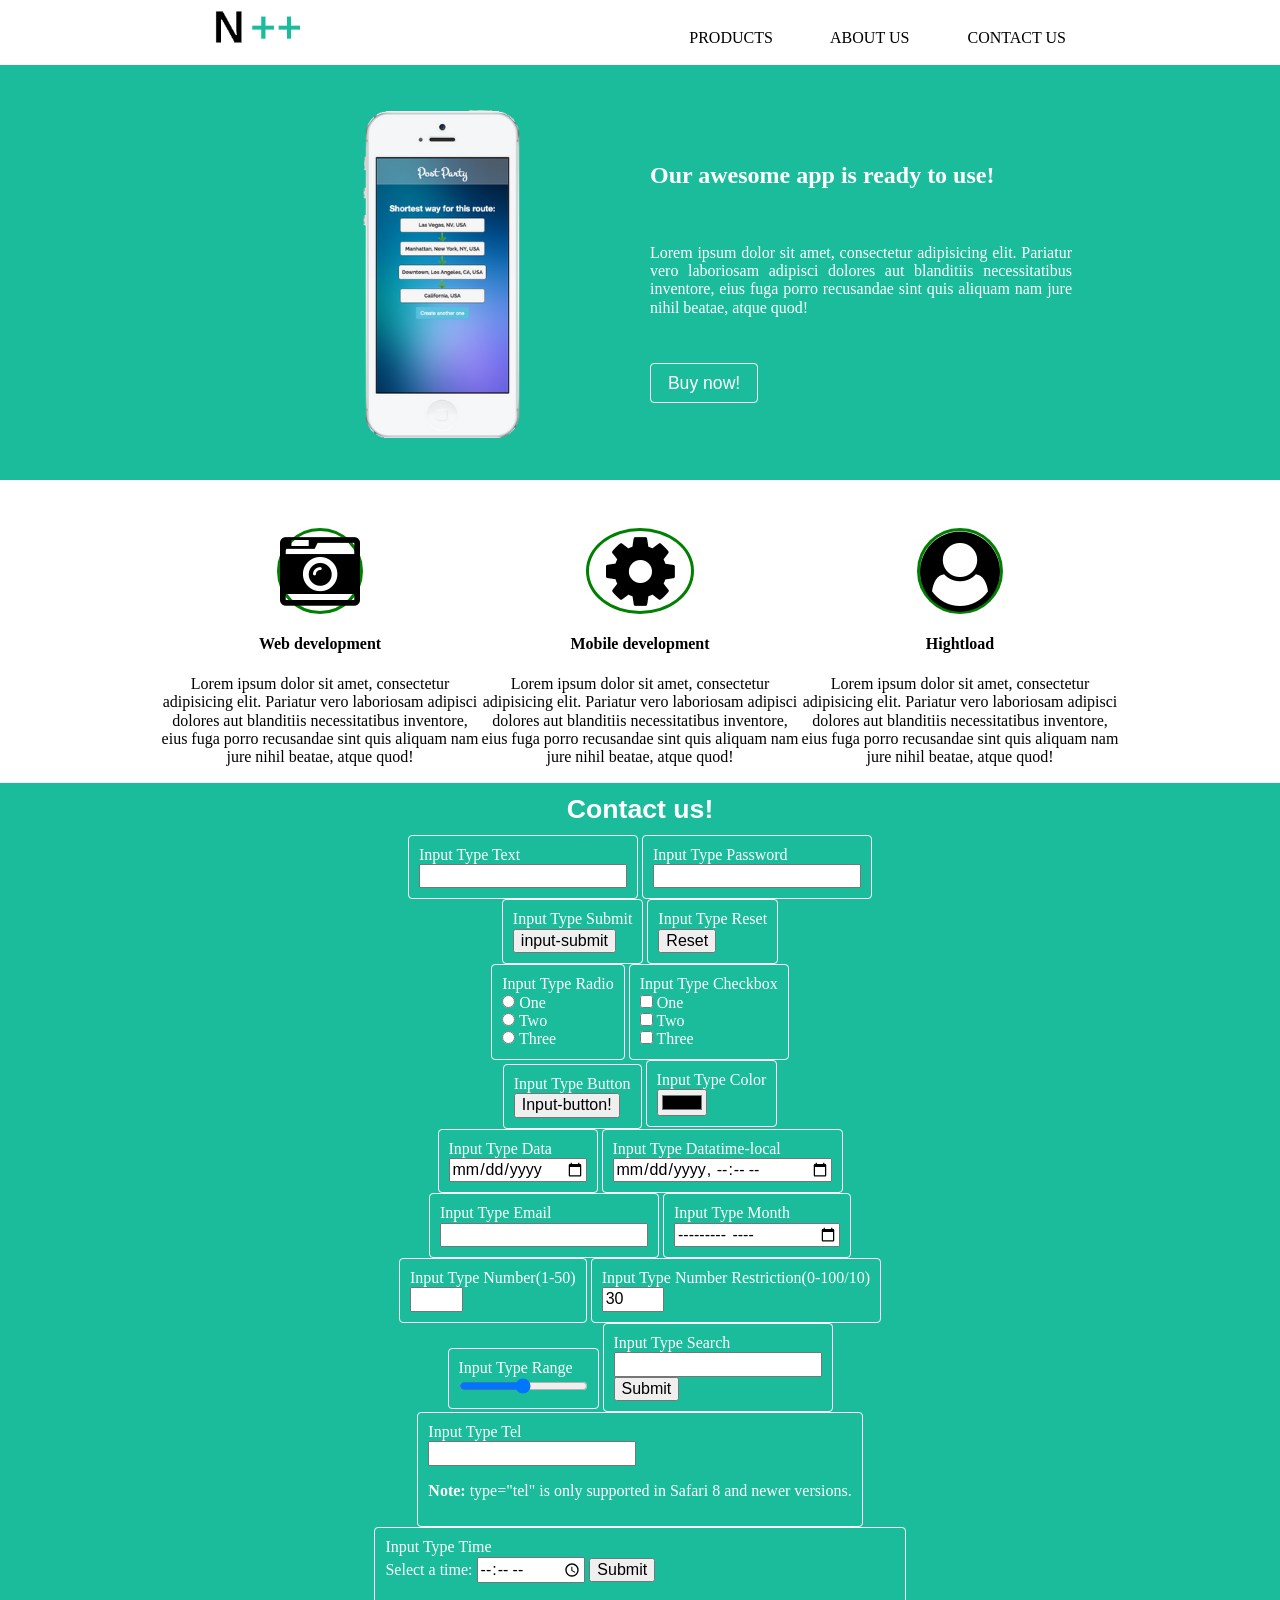
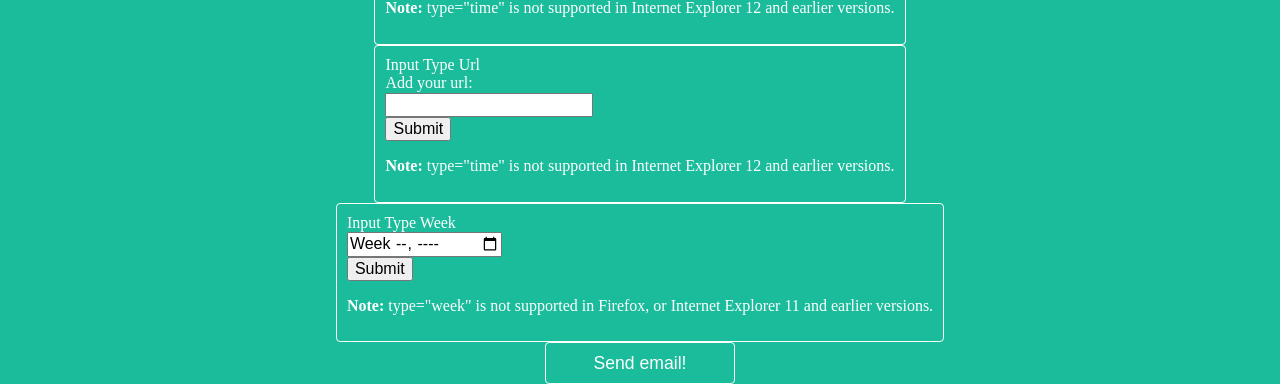
<file: Task_02/index.html>
<!DOCTYPE html>
<html>
<head>
    <link rel="stylesheet" type="text/css" href="css/normalize.css">
    <link rel="stylesheet" type="text/css" href="css/index.css">
    <link rel="stylesheet" href="font-awesome/css/font-awesome.min.css">
  </head>
<body>
    <div class="flex-container">

          <header class="header">
              <div class="container">
                  <div id="logo">
                      <img src="img/logo.png" alt="logo">
                  </div>
                  <div class="navigation-menu">
                      <a href="index.html" class="menu-caption">PRODUCTS</a>
                      <a href="index.html" class="menu-caption">ABOUT US</a>
                      <a href="index.html" class="menu-caption">CONTACT US</a>
                  </div>
              </div>
          </header>

          <div class="content">
              <div class="container">
                  <nav class="nav">
                      <img src="img/phone.png"  alt="phone" id="phone">
                  </nav>
                  <section class="section">
                      <h2>Our awesome app is ready to use!</h2>
                      <br>
                      <p class="text-justify">Lorem ipsum dolor sit amet, consectetur adipisicing elit. Pariatur
                      vero laboriosam adipisci dolores aut blanditiis necessitatibus
                      inventore, eius fuga porro recusandae sint quis aliquam nam
                      jure nihil beatae, atque quod!</p>
                      <form>
                          <button class="frame-button buy-button"> Buy now! </button>
                      </form>
                  </section>
              </div>
          </div>

          <div class="aside">
              <div class="container-3-column">
                    <div>
                        <i class="fa fa-camera-retro fa-5x icons-img"></i>
                        <p class="text-center text-font">
                            <h4>Web development</h4>
                            Lorem ipsum dolor sit amet, consectetur adipisicing elit. Pariatur
                            vero laboriosam adipisci dolores aut blanditiis necessitatibus
                            inventore, eius fuga porro recusandae sint quis aliquam nam
                            jure nihil beatae, atque quod!
                        </p>
                    </div>
                    <div>
                        <i class="fa fa-cog fa-spin fa-5x fa-fw icons-img"></i>
                        <span class="sr-only">Загрузка...</span>
                        <br>
                        <p class="text-center text-font" >
                            <h4>Mobile development</h4>
                            Lorem ipsum dolor sit amet, consectetur adipisicing elit. Pariatur
                            vero laboriosam adipisci dolores aut blanditiis necessitatibus
                            inventore, eius fuga porro recusandae sint quis aliquam nam
                            jure nihil beatae, atque quod!
                        </p>
                    </div>
                    <div>
                        <i class="fa fa-user-circle fa-5x icons-img" aria-hidden="true"></i>
                        <p class="text-center ">
                            <h4>Hightload</h4>
                            Lorem ipsum dolor sit amet, consectetur adipisicing elit. Pariatur
                            vero laboriosam adipisci dolores aut blanditiis necessitatibus
                            inventore, eius fuga porro recusandae sint quis aliquam nam
                            jure nihil beatae, atque quod!
                        </p>
                    </div>
              </div>
          </div>

          <div class="inputs">
              <div class="container-column">
                  <div class="text-font">
                      <h1>Contact us!</h1>
                  </div>
                  <form>
                      <div class="frame">
                          Input Type Text<br>
                          <input type="text" name="input-text"><br>
                      </div>
                      <div class="frame">
                          Input Type Password<br>
                          <input type="password" name="input-password"><br>
                      </div>
                      <br>
                      <div class="frame">
                          Input Type Submit<br>
                          <input type="submit" value="input-submit"><br>
                      </div>
                      <div class="frame">
                          Input Type Reset<br>
                          <input type="reset"><br>
                      </div>
                      <br>
                      <div class="frame">
                          Input Type Radio<br>
                          <input type="radio" name="input-radio" value="One"> One<br>
                          <input type="radio" name="input-radio" value="Two"> Two<br>
                          <input type="radio" name="input-radio" value="Three"> Three<br>
                      </div>
                      <div class="frame">
                          Input Type Checkbox<br>
                          <input type="checkbox" name="input-checkbox" value="One"> One<br>
                          <input type="checkbox" name="input-checkbox" value="Two"> Two<br>
                          <input type="checkbox" name="input-checkbox" value="Three"> Three<br>
                      </div>
                      <br>
                      <div class="frame">
                          Input Type Button<br>
                          <input type="button" onclick="alert('Input-button!')" value="Input-button!"><br>
                      </div>
                      <div class="frame">
                          Input Type Color<br>
                          <input type="color" name="favcolor"><br>
                      </div>
                      <br>
                      <div class="frame">
                          Input Type Data<br>
                          <input type="date" name="input-data"><br>
                      </div>
                      <div class="frame">
                          Input Type Datatime-local<br>
                          <input type="datetime-local" name="input-datetime-local"><br>
                      </div>
                      <br>
                      <div class="frame">
                          Input Type Email<br>
                          <input type="email" name="input-email"><br>
                      </div>
                      <div class="frame">
                          Input Type Month<br>
                          <input type="month" name="input-month"><br>
                      </div>
                      <br>
                      <div class="frame">
                          Input Type Number(1-50)<br>
                          <input type="number" name="input-number" min="1" max="50"><br>
                      </div>
                      <div class="frame">
                          Input Type Number Restriction(0-100/10)<br>
                          <input type="number" name="points" min="0" max="100" step="10" value="30"><br>
                      </div>
                      <br>
                      <div class="frame">
                          Input Type Range<br>
                          <input type="range" name="inputs-range" min="0" max="10"><br>
                      </div>
                      <div class="frame">
                          Input Type Search<br>
                          <input type="search" name="input-googlesearch"><br>
                          <input type="submit">
                      </div>
                      <br>
                      <div class="frame">
                          Input Type Tel<br>
                          <input type="tel" name="input-tel"><br>
                          <p><b>Note:</b> type="tel" is only supported in Safari 8 and newer versions.</p>
                      </div>
                      <br>
                      <div class="frame">
                          Input Type Time<br>
                          Select a time:
                          <input type="time" name="usr_time">
                          <input type="submit">
                          <p><strong>Note:</strong> type="time" is not supported in Internet Explorer 12 and earlier versions.</p>
                      </div>
                      <br>
                      <div class="frame">
                          Input Type Url<br>
                          Add your url:<br>
                          <input type="url" name="input-url"><br>
                          <input type="submit">
                          <p><strong>Note:</strong> type="time" is not supported in Internet Explorer 12 and earlier versions.</p>
                      </div>
                      <br>
                      <div class="frame">
                          Input Type Week<br>
                          <input type="week" name="input-week"><br>
                          <input type="submit">
                          <p><strong>Note:</strong> type="week" is not supported in Firefox, or Internet Explorer 11 and earlier versions.</p>
                      </div>
                  </form>
                  <form>
                      <button class="frame-button send-email-button"> Send email! </button>
                  </form>
              </div>
          </div>
    </div>
</body>
</html>
</file>
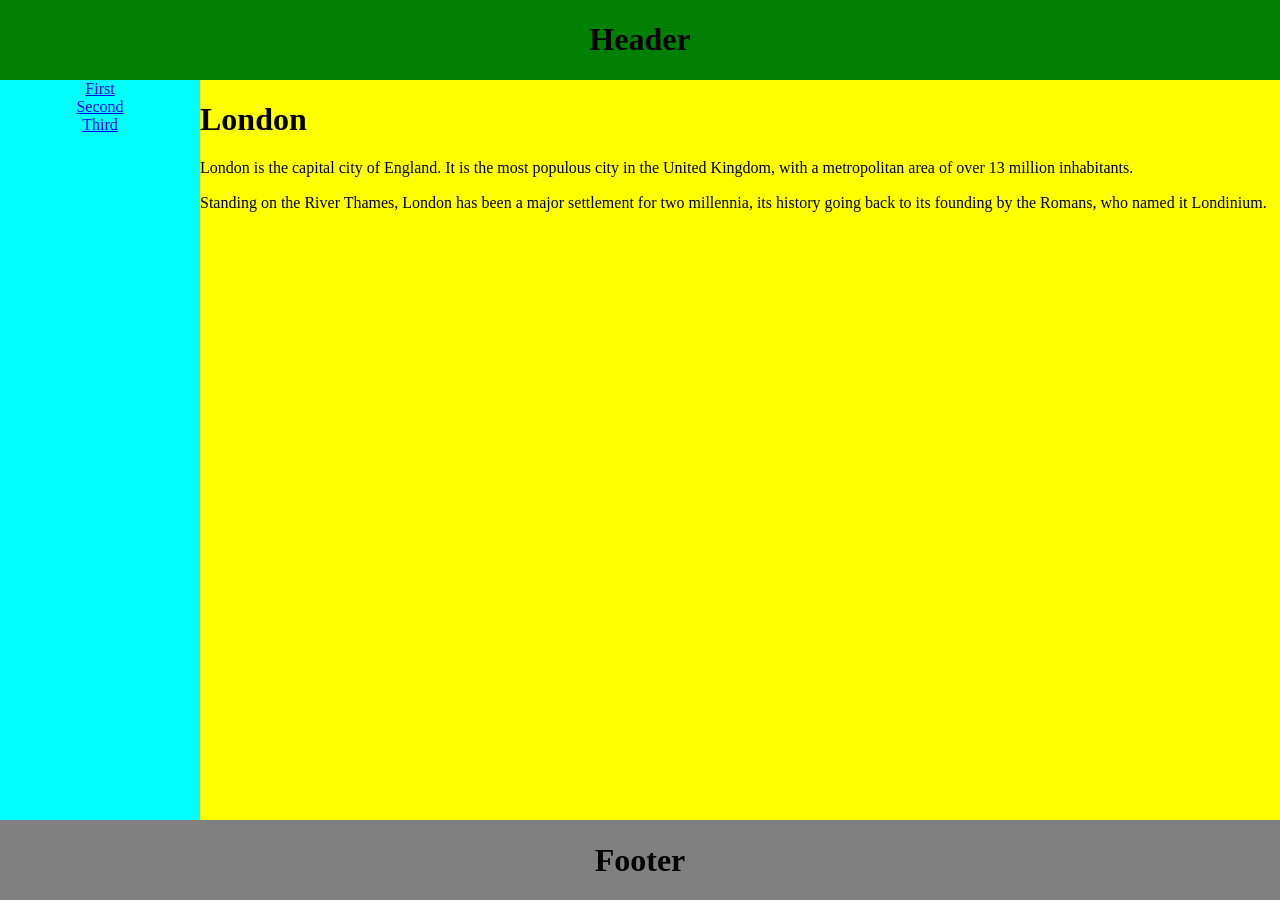
<file: WD_PS1_HTML_CSS/Task_01/index.html>
<!DOCTYPE html>
<html>
<head>
    <link rel="stylesheet" type="text/css" href="css/normalize.css">
    <link rel="stylesheet" type="text/css" href="css/index.css">
  </head>
<body>
    <div class="flex-container">
        <header class="header">
            <h1> Header</h1>
        </header>
        <div class="content">
            <nav class="nav">
                <a href="index.html" class="menu-caption">First</a>
                <br>
                <a href="index.html" class="menu-caption">Second</a>
                <br>
                <a href="index.html" class="menu-caption">Third</a>
            </nav>
            <section class="section">
                <h1>London</h1>
                <p>London is the capital city of England. It is the most populous city
                    in the United Kingdom, with a metropolitan area of over 13 million inhabitants.</p>
                <p>Standing on the River Thames, London has been a major settlement
                    for two millennia, its history going back to its founding by the Romans, who named it Londinium.</p>
            </section>
        </div>
        <footer class="footer">
            <h1>Footer</h1>
        </footer>
    </div>
</body>
</html>
</file>
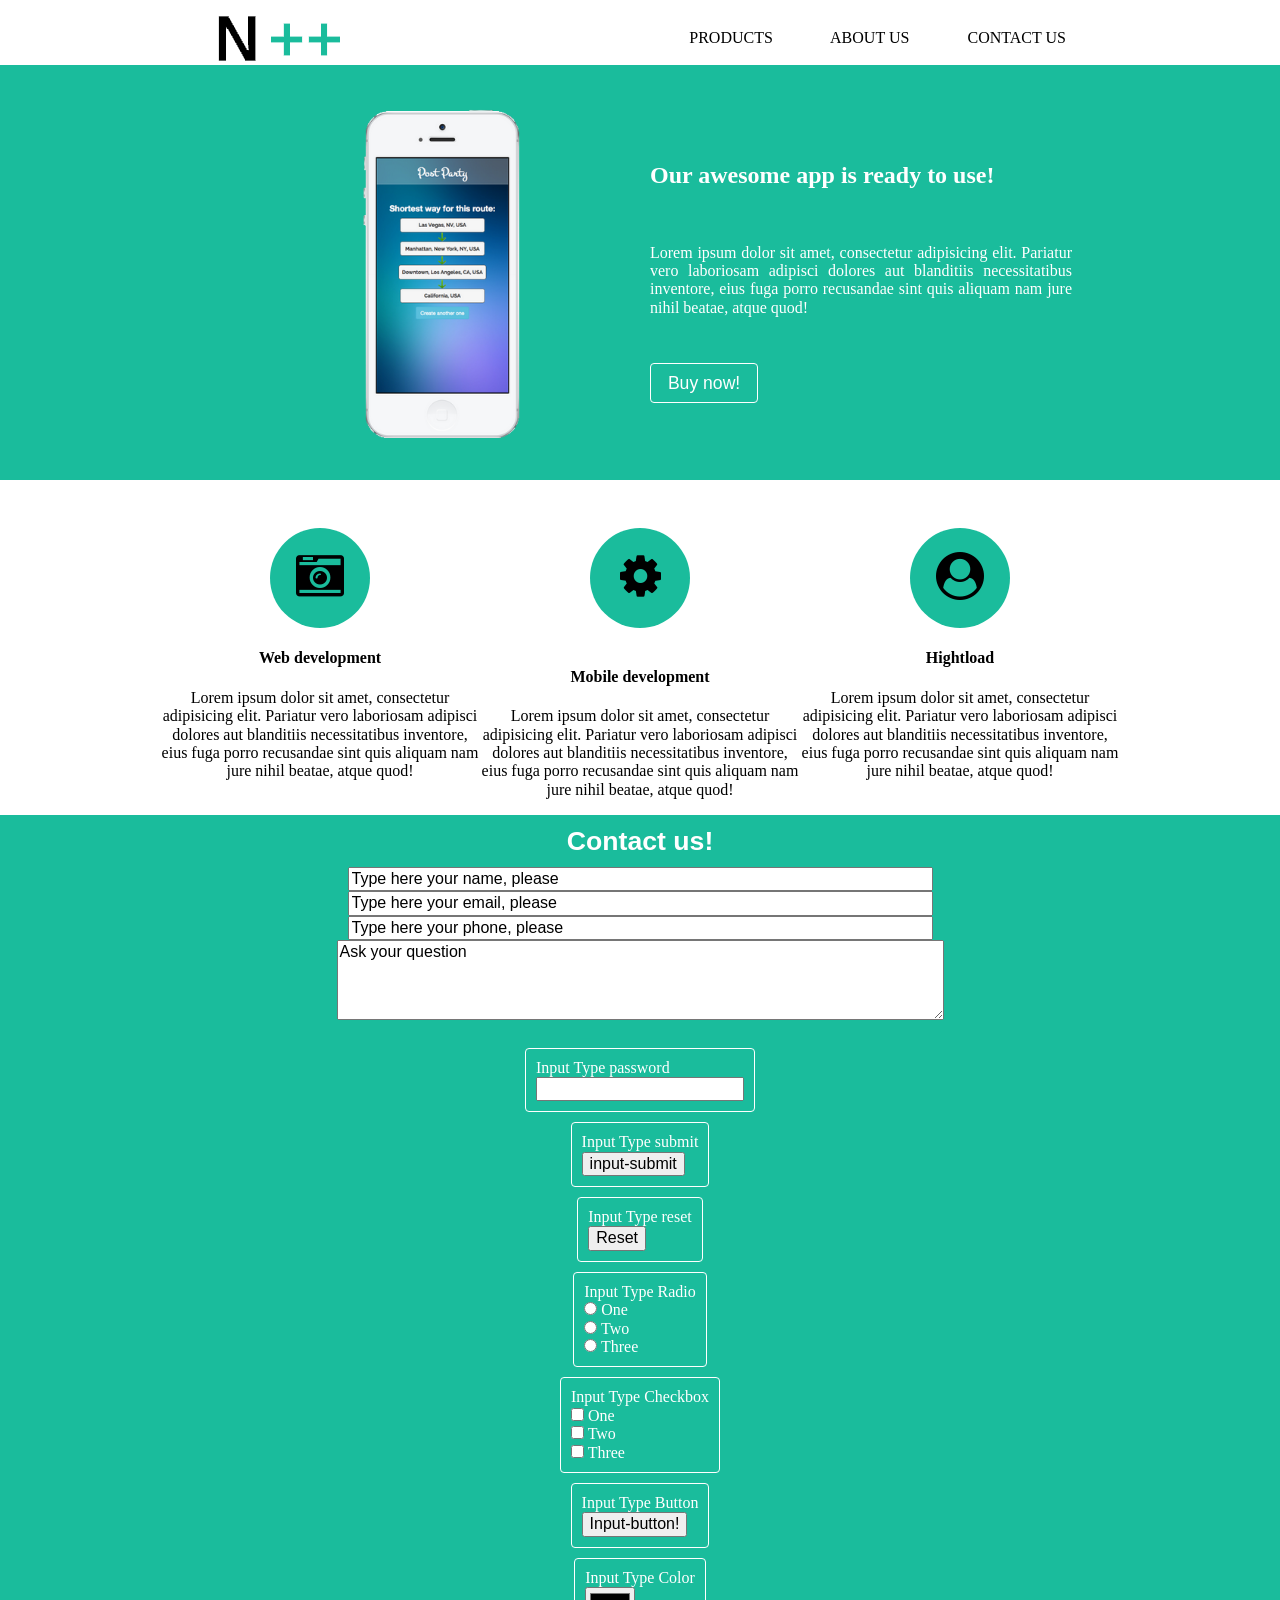
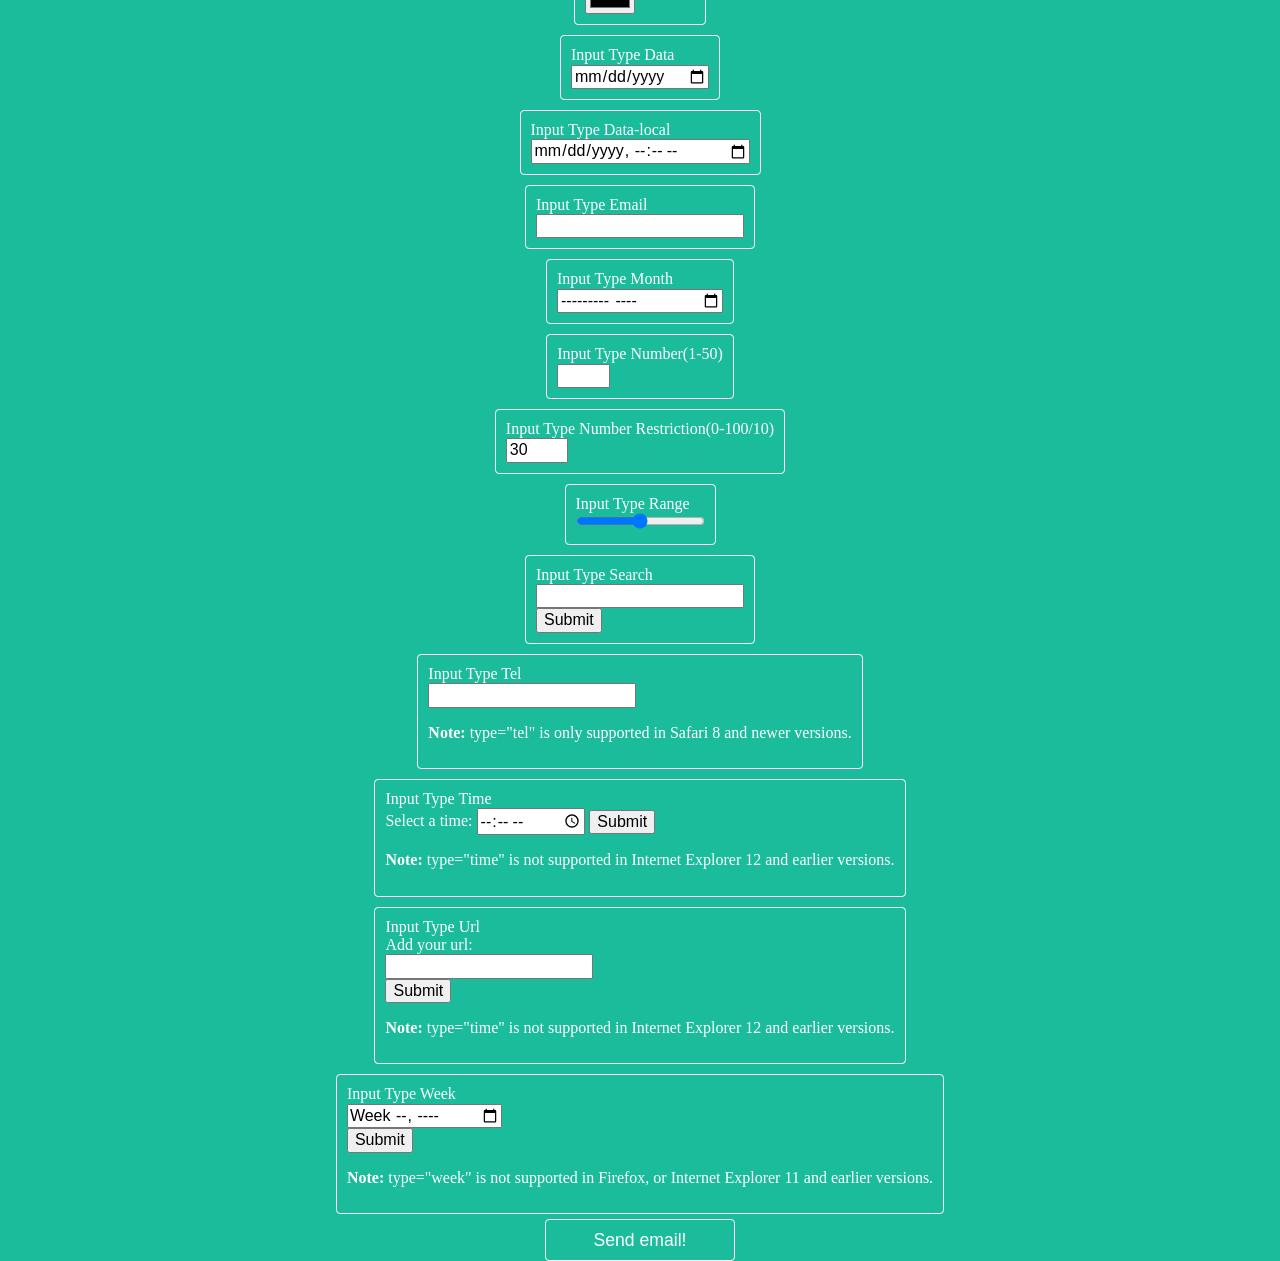
<file: WD_PS1_HTML_CSS/Task_02/index.html>
<!DOCTYPE html>
<html>
<head>
    <link rel="stylesheet" type="text/css" href="styles/css/normalize.css">
    <link rel="stylesheet" type="text/css" href="styles/css/index.css">
    <link rel="stylesheet" href="styles/vendors/font-awesome/css/font-awesome.min.css">
  </head>
<body>
    <div class="flex-container">

          <header class="header">
              <div class="container">
                  <div class="logo">
                      <a href="index.html"><img src="styles/images/logo.png" alt="logo"></a>
                  </div>
                  <div class="navigation-menu">
                      <a href="index.html" class="menu-caption">PRODUCTS</a>
                      <a href="index.html" class="menu-caption">ABOUT US</a>
                      <a href="index.html" class="menu-caption">CONTACT US</a>
                  </div>
              </div>
          </header>

          <div class="content">
              <div class="container">
                  <nav class="nav">
                      <img src="styles/images/phone.png"  alt="phone" class="phone">
                  </nav>
                  <section class="section">
                      <h2>Our awesome app is ready to use!</h2>
                      <br>
                      <p class="text-justify">Lorem ipsum dolor sit amet, consectetur adipisicing elit. Pariatur
                      vero laboriosam adipisci dolores aut blanditiis necessitatibus
                      inventore, eius fuga porro recusandae sint quis aliquam nam
                      jure nihil beatae, atque quod!</p>
                      <form>
                          <button class="frame-button buy-button"> Buy now! </button>
                      </form>
                  </section>
              </div>
          </div>

          <div class="aside">
              <div class="container-3-column">
                    <div>
                        <div class="content-center">
                            <div class="icon-background">
                                <i class="fa fa-camera-retro fa-3x"></i>
                            </div>
                        </div>
                        <div>
                            <p class="text-center text-font">
                            <h4>Web development</h4>
                            Lorem ipsum dolor sit amet, consectetur adipisicing elit. Pariatur
                            vero laboriosam adipisci dolores aut blanditiis necessitatibus
                            inventore, eius fuga porro recusandae sint quis aliquam nam
                            jure nihil beatae, atque quod!
                            </p>
                        </div>
                    </div>
                    <div>
                        <div class="content-center">
                            <div class="icon-background">
                                <i class="fa fa-cog fa-spin fa-3x"></i>
                            </div>
                        </div>
                        <span class="sr-only">Загрузка...</span>
                        <br>
                        <p class="text-center text-font">
                            <h4>Mobile development</h4>
                            Lorem ipsum dolor sit amet, consectetur adipisicing elit. Pariatur
                            vero laboriosam adipisci dolores aut blanditiis necessitatibus
                            inventore, eius fuga porro recusandae sint quis aliquam nam
                            jure nihil beatae, atque quod!
                        </p>
                    </div>
                    <div>
                        <div class="content-center">
                            <div class="icon-background">
                                <i class="fa fa-user-circle fa-3x" aria-hidden="true"></i>
                            </div>
                        </div>
                        <p class="text-center ">
                            <h4>Hightload</h4>
                            Lorem ipsum dolor sit amet, consectetur adipisicing elit. Pariatur
                            vero laboriosam adipisci dolores aut blanditiis necessitatibus
                            inventore, eius fuga porro recusandae sint quis aliquam nam
                            jure nihil beatae, atque quod!
                        </p>
                    </div>
              </div>
          </div>

          <div class="inputs">
              <div class="container-column">
                  <div class="text-font">
                      <h1>Contact us!</h1>
                  </div>
                  <form>
                      <input type="text" name="input-text" value="Type here your name, please" size="60"><br>
                      <input type="text" name="input-text" value="Type here your email, please" size="60"><br>
                      <input type="text" name="input-text" value="Type here your phone, please" size="60"><br>
                      <textarea name="input-textarea" rows="4" cols="62">Ask your question</textarea><br>
                      <br>
                      <div class="frame">
                          Input Type password<br>
                          <input type="password" name="input-password">
                      </div>
                      <br>
                      <div class="frame">
                          Input Type submit<br>
                          <input type="submit" value="input-submit">
                      </div>
                      <br>
                      <div class="frame">
                          Input Type reset<br>
                          <input type="reset">
                      </div>
                      <br>
                      <div class="frame">
                          Input Type Radio<br>
                          <input type="radio" name="input-radio" value="One"> One<br>
                          <input type="radio" name="input-radio" value="Two"> Two<br>
                          <input type="radio" name="input-radio" value="Three"> Three<br>
                      </div>
                      <br>
                      <div class="frame">
                          Input Type Checkbox<br>
                          <input type="checkbox" name="input-checkbox" value="One"> One<br>
                          <input type="checkbox" name="input-checkbox" value="Two"> Two<br>
                          <input type="checkbox" name="input-checkbox" value="Three"> Three<br>
                      </div>
                      <br>
                      <div class="frame">
                          Input Type Button<br>
                          <input type="button" onclick="alert('Input-button!')" value="Input-button!"><br>
                      </div>
                      <br>
                      <div class="frame">
                          Input Type Color<br>
                          <input type="color" name="favcolor"><br>
                      </div>
                      <br>
                      <div class="frame">
                          Input Type Data<br>
                          <input type="date" name="input-data"><br>
                      </div>
                      <br>
                      <div class="frame">
                          Input Type Data-local<br>
                          <input type="datetime-local" name="input-datetime-local"><br>
                      </div>
                      <br>
                      <div class="frame">
                          Input Type Email<br>
                          <input type="email" name="input-email"><br>
                      </div>
                      <br>
                      <div class="frame">
                          Input Type Month<br>
                          <input type="month" name="input-month"><br>
                      </div>
                      <br>
                      <div class="frame">
                          Input Type Number(1-50)<br>
                          <input type="number" name="input-number" min="1" max="50"><br>
                      </div>
                      <br>
                      <div class="frame">
                          Input Type Number Restriction(0-100/10)<br>
                          <input type="number" name="points" min="0" max="100" step="10" value="30"><br>
                      </div>
                      <br>
                      <div class="frame">
                          Input Type Range<br>
                          <input type="range" name="inputs-range" min="0" max="10"><br>
                      </div>
                      <br>
                      <div class="frame">
                          Input Type Search<br>
                          <input type="search" name="input-googlesearch"><br>
                          <input type="submit">
                      </div>
                      <br>
                      <div class="frame">
                          Input Type Tel<br>
                          <input type="tel" name="input-tel"><br>
                          <p><b>Note:</b> type="tel" is only supported in Safari 8 and newer versions.</p>
                      </div>
                      <br>
                      <div class="frame">
                          Input Type Time<br>
                          Select a time:
                          <input type="time" name="usr_time">
                          <input type="submit">
                          <p><strong>Note:</strong> type="time" is not supported in Internet Explorer 12 and earlier versions.</p>
                      </div>
                      <br>
                      <div class="frame">
                          Input Type Url<br>
                          Add your url:<br>
                          <input type="url" name="input-url"><br>
                          <input type="submit">
                          <p><strong>Note:</strong> type="time" is not supported in Internet Explorer 12 and earlier versions.</p>
                      </div>
                      <br>
                      <div class="frame">
                          Input Type Week<br>
                          <input type="week" name="input-week"><br>
                          <input type="submit">
                          <p><strong>Note:</strong> type="week" is not supported in Firefox, or Internet Explorer 11 and earlier versions.</p>
                      </div>
                  </form>
                  <form>
                      <button class="frame-button send-email-button"> Send email! </button>
                  </form>
              </div>
          </div>
    </div>
</body>
</html>
</file>
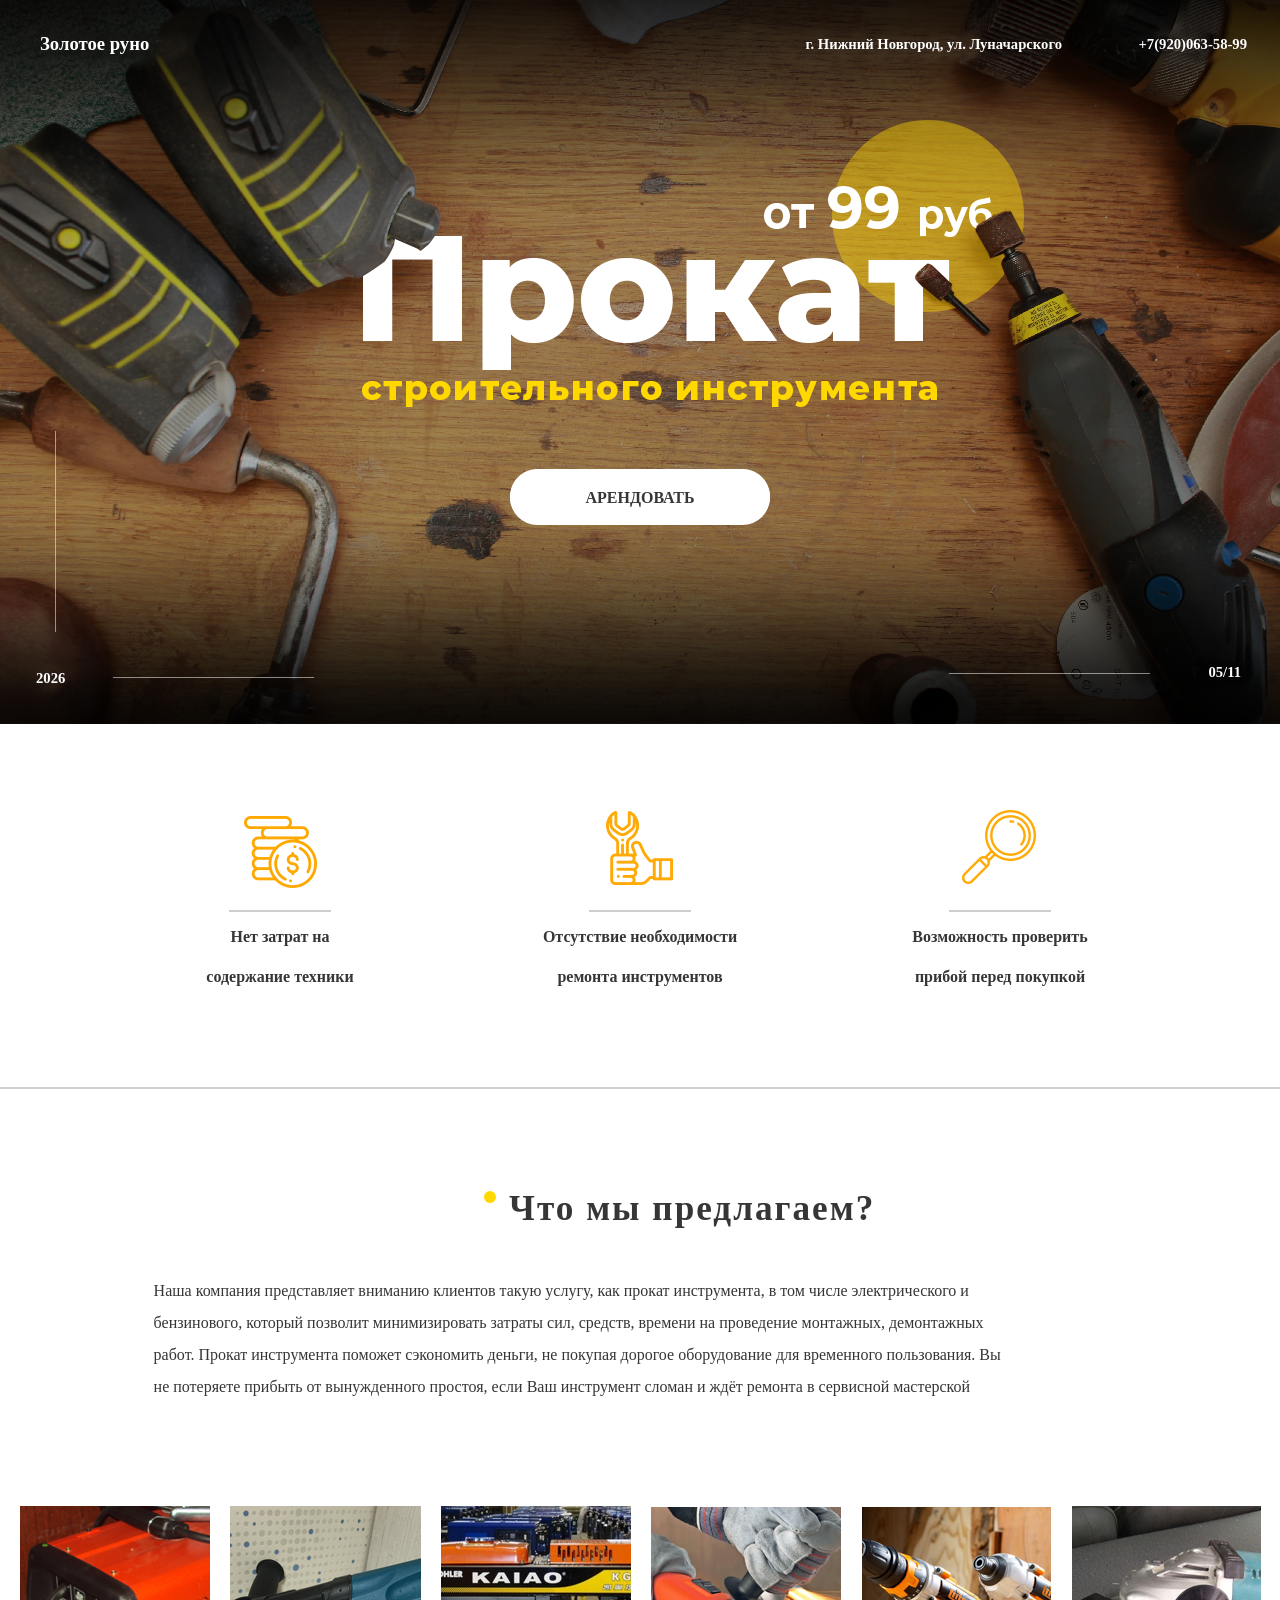
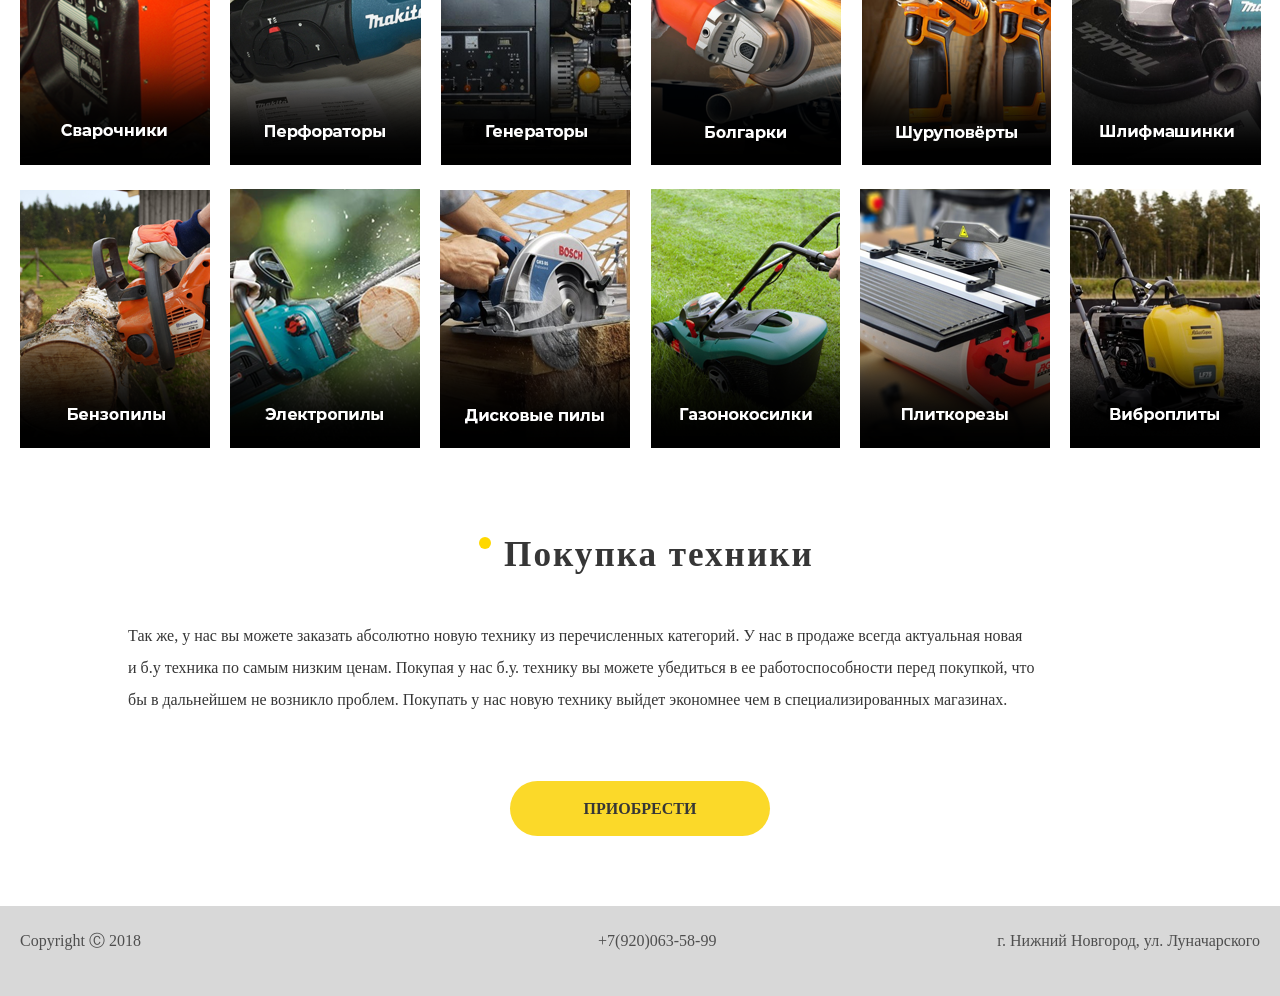
<file: WD_PS1_HTML_CSS/Task_03/index.html>
<!DOCTYPE html>
<html lang="en" dir="ltr">
<head>
    <meta charset="utf-8">
    <title></title>
    <link rel="stylesheet" type="text/css" href="styles/css/normalize.css">
    <link rel="stylesheet" type="text/css" href="styles/css/main.css">
</head>
<body>
<div class="flex-container">
    <div class="header">
        <div class="company-name header-font">
            Золотое руно
        </div>
        <div class="contacts-phone header-font">
            +7(920)063-58-99
        </div>
        <div class="contacts-adress header-font">
            г. Нижний Новгород, ул. Луначарского
        </div>
        <a class="function-button lease-button" href="index.html">АРЕНДОВАТЬ</a>
        <span class="year header-font" id="year-span"></span>
        <span class="date header-font" id="date-span">01/04</span>
        <script src="js/main.js"></script>
    </div>
    <div class="bonuses">
        <div class="bonus-icon">
            <div>
                <a href="index.html"><img src="styles/images/icon1.png"></img></a>
            </div>
            <span class="icon-text-padding">
          Нет затрат на<br>
          содержание техники
        </span>
        </div>
        <div class="bonus-icon">
            <div>
                <a href="index.html"><img src="styles/images/icon2.png"></img></a>
            </div>
            <span class="icon-text-padding">
          Отсутствие необходимости<br>
          ремонта инструментов
        </span>
        </div>
        <div class="bonus-icon">
            <div>
                <a href="index.html"><img src="styles/images/icon3.png"></img></a>
            </div>
            <span class="icon-text-padding">
          Возможность проверить<br>
          прибой перед покупкой
        </span>
        </div>
    </div>
    <div class="categorys-title-1">
        <div class="title-decoration-circle"></div>
        <span class="category-title-text">Что мы предлагаем?</span>
    </div>
    <div class="categorys-description-1">
      <span>
      Наша компания представляет вниманию клиентов такую услугу, как прокат инструмента, в том числе электрического и<br>
      бензинового, который позволит минимизировать затраты сил, средств, времени на проведение монтажных, демонтажных<br>
      работ. Прокат инструмента поможет сэкономить деньги, не покупая дорогое оборудование для временного пользования. Вы<br>
      не потеряете прибыть от вынужденного простоя, если Ваш  инструмент сломан и ждёт ремонта в сервисной мастерской
    </span>
    </div>
    <div class="category">
        <div class="category-links">
            <div class="category-column">
                <a class="category1" href="index.html"><img src="styles/images/category1.png"></img></a>
            </div>
            <div class="category-column">
                <a class="category2" href="index.html"><img src="styles/images/category2.png"></img></a>
            </div>
            <div class="category-column">
                <a class="category3" href="index.html"><img src="styles/images/category3.png"></img></a>
            </div>
            <div class="category-column">
                <a class="category4" href="index.html"><img src="styles/images/category4.png"></img></a>
            </div>
            <div class="category-column">
                <a class="category5" href="index.html"><img src="styles/images/category5.png"></img></a>
            </div>
            <div class="category-column">
                <a class="category6" href="index.html"><img src="styles/images/category6.png"></img></a>
            </div>
            <div class="category-column">
                <a class="category7" href="index.html"><img src="styles/images/category7.png"></img></a>
            </div>
            <div class="category-column">
                <a class="category8" href="index.html"><img src="styles/images/category8.png"></img></a>
            </div>
            <div class="category-column">
                <a class="category9" href="index.html"><img src="styles/images/category9.png"></img></a>
            </div>
            <div class="category-column">
                <a class="category10" href="index.html"><img src="styles/images/category10.png"></img></a>
            </div>
            <div class="category-column">
                <a class="category11" href="index.html"><img src="styles/images/category11.png"></img></a>
            </div>
            <div class="category-column">
                <a class="category12" href="index.html"><img src="styles/images/category12.png"></img></a>
            </div>
        </div>
        <div class="categorys-title-2">
            <div class="title-decoration-circle"></div><span>Покупка техники</span>
        </div>
        <div class="categorys-description-2">
            Так же, у нас вы можете заказать абсолютно новую технику из перечисленных категорий. У нас в продаже всегда актуальная новая<br>
            и б.у техника по самым низким ценам. Покупая у нас б.у. технику вы можете убедиться в ее работоспособности перед покупкой, что<br>
            бы в дальнейшем не возникло проблем. Покупать у нас новую технику выйдет экономнее чем в специализированных магазинах.
        </div>
    </div>
    <div class="button-container">
        <a class="function-button by-button" href="index.html">ПРИОБРЕСТИ</a>
    </div>
    <div class="footer">
        <div class="contacts-rights contacts-font">
            Copyright &#9400 2018
        </div>
        <div class="contacts-phone contacts-font">
            +7(920)063-58-99
        </div>
        <div class="contacts-adress contacts-font">
            г. Нижний Новгород, ул. Луначарского
        </div>
    </div>
</div>
</body>
</html>
</file>
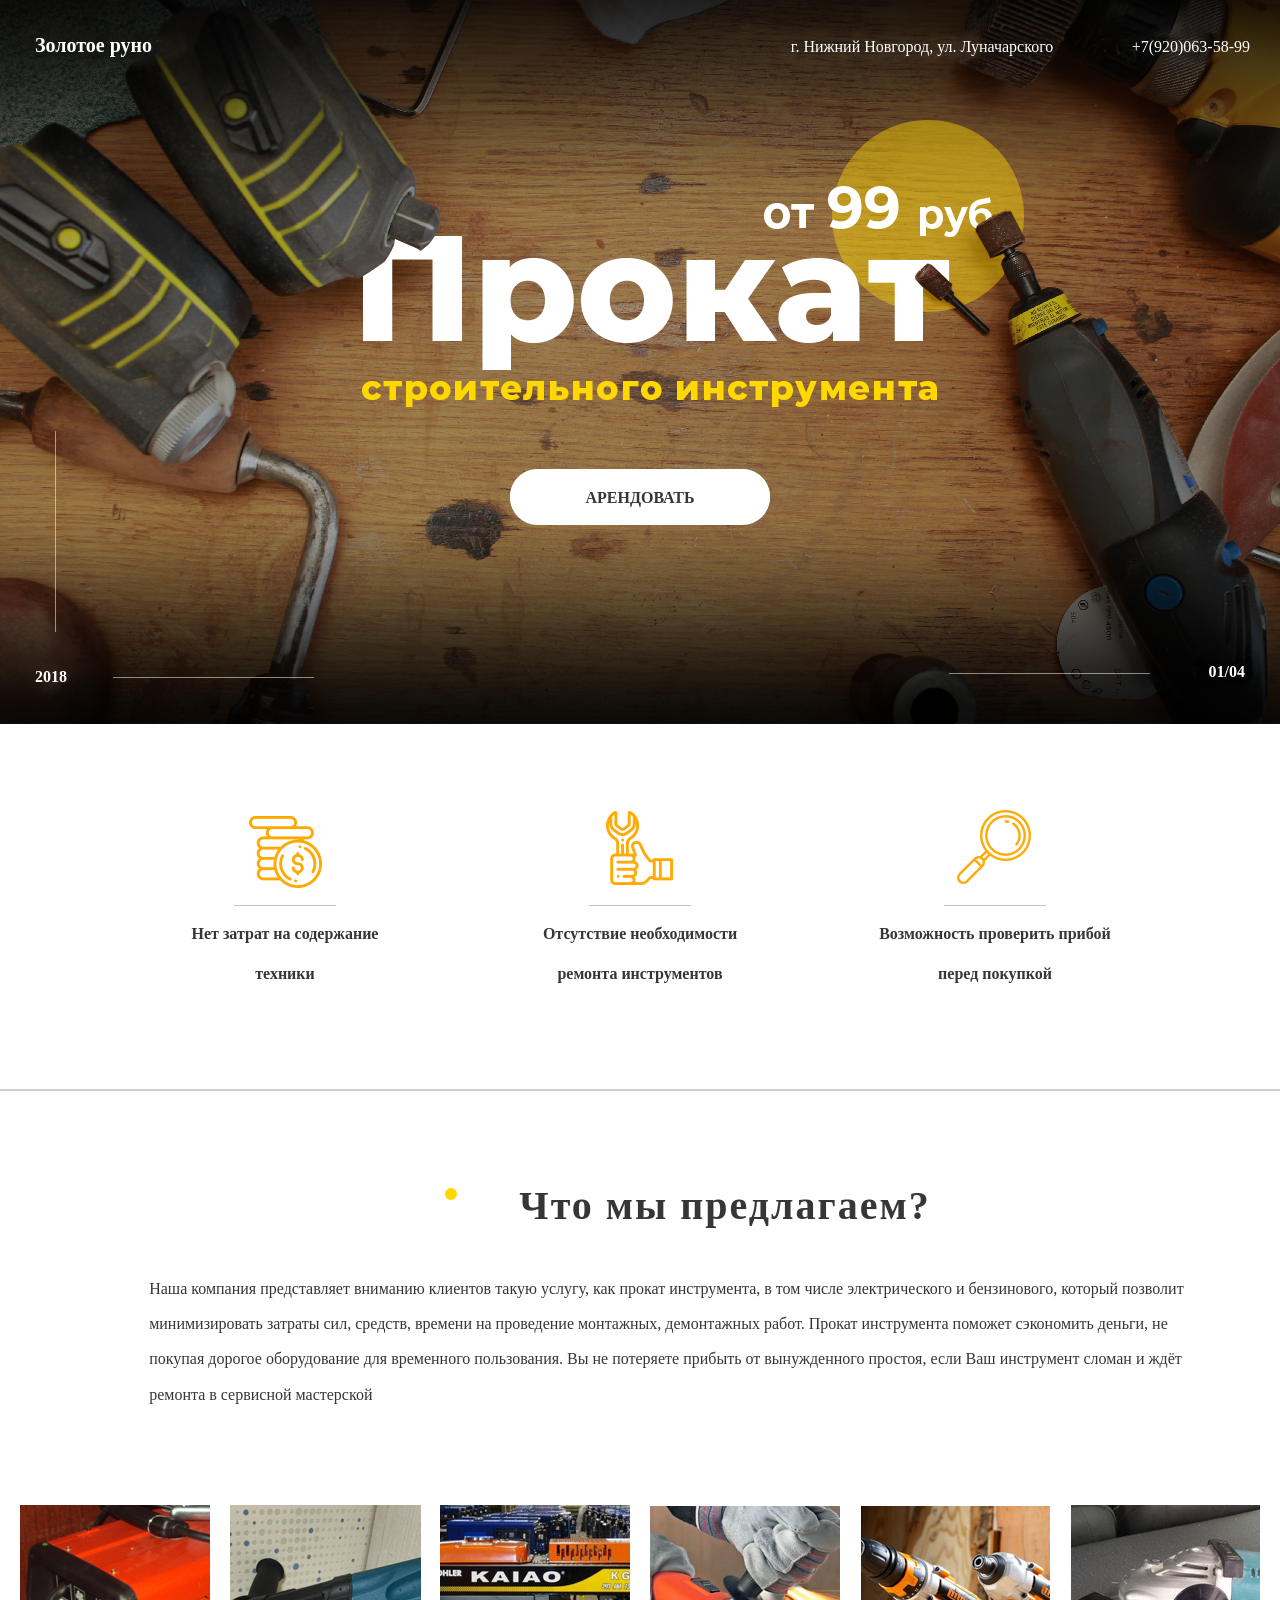
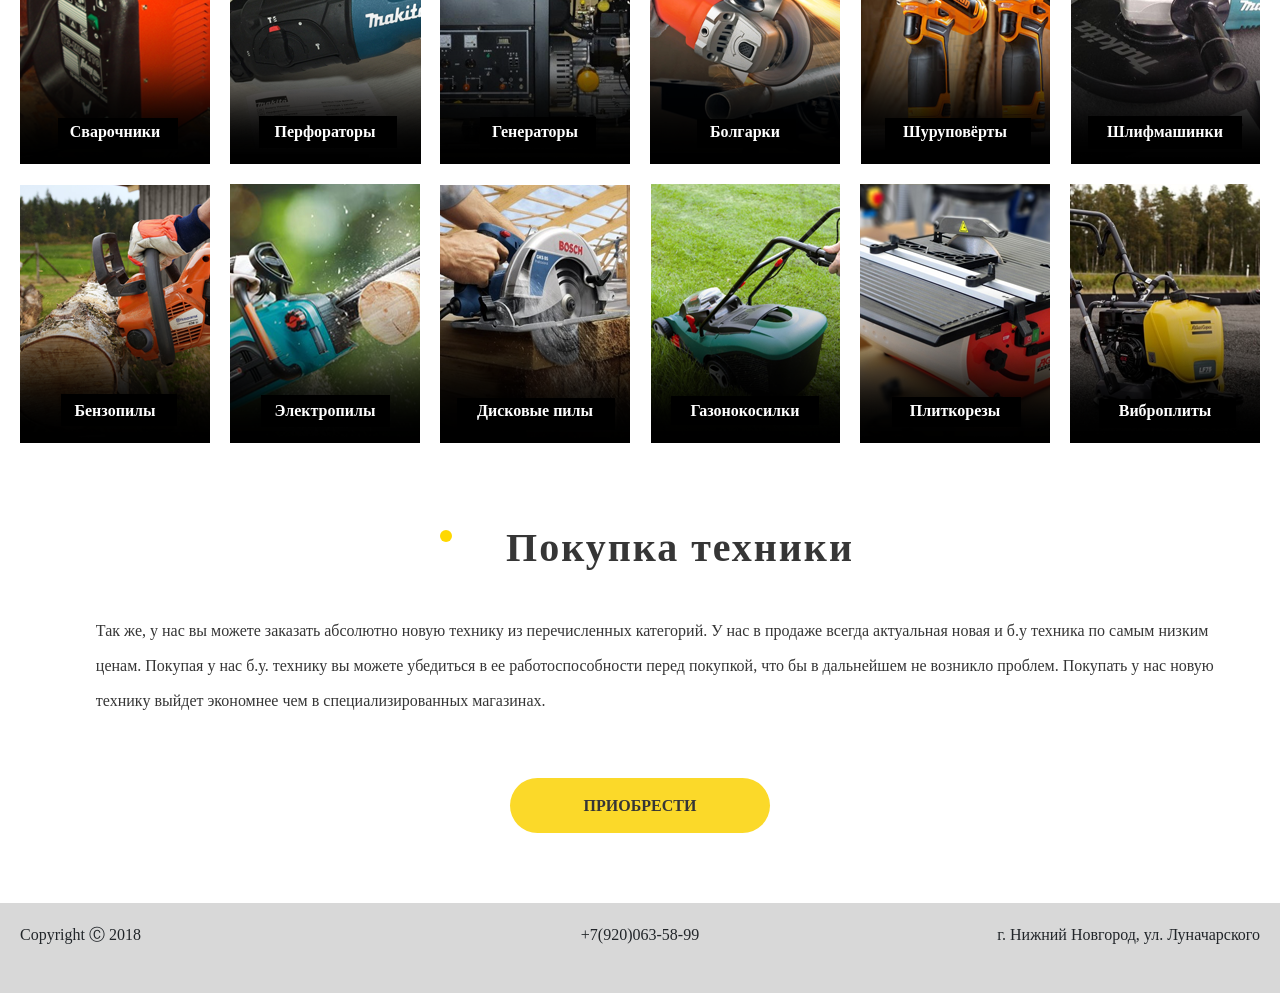
<file: WD_PS1_HTML_CSS/Task_04/index.html>
<!DOCTYPE html>
<html lang="en" dir="ltr">
<head>
    <meta charset="utf-8">
    <meta name="viewport" content="width=device-width, initial-scale=1, shrink-to-fit=no">

    <title>Bootstrap 4 landing</title>
    <link rel="stylesheet" type="text/css" href="css/bootstrap.min.css">
    <link rel="stylesheet" type="text/css" href="css/normalize.css">
    <link rel="stylesheet" type="text/css" href="css/main.css">
</head>
<body>
    <div class="container">
        <div class="row header">
            <div class="col-12 align-self-start">
                <div class="row justify-content-between">
                    <div class="col-2 company-name ">
                        Золотое руно
                    </div>
                    <div class="col-4 contacts-adress">
                        г. Нижний Новгород, ул. Луначарского
                    </div>
                    <div class="col-2 contacts-phone">
                        +7(920)063-58-99
                    </div>
                </div>
            </div>
            <div class="col-12 align-self-center">
                <div class="row justify-content-center">
                        <a class="function-button lease-button" href="index.html">АРЕНДОВАТЬ</a>
                </div>
            </div>
            <div class="col-12 align-self-end">
                <div class="row justify-content-between">
                    <div class="col-2 year">
                        <span id="year-span">2018</span>
                    </div>
                    <div class="col-2 date">
                        <span id="date-span">01/04</span>
                    </div>
                </div>
            </div>
        </div>
        <div class="row justify-content-center bonuses">
            <div class="col-3 bonus-icon-1">
                <span class="icon-text">
                Нет затрат на
                содержание техники
                </span>
            </div>
            <div class="col-3 bonus-icon-2">
                <span class="icon-text">
                Отсутствие необходимости
                ремонта инструментов
                </span>
            </div>
            <div class="col-3 bonus-icon-3">
                <span class="icon-text">
                Возможность проверить
                прибой перед покупкой
                </span>
            </div>
        </div>
        <div class="row justify-content-center">
            <div class="col-6 categorys-title-1">
                <div class="title-decoration-circle"></div>
                Что мы предлагаем?
            </div>
        </div>
        <div class="row justify-content-center">
            <div class="col-10 categorys-description-1">
                Наша компания представляет вниманию клиентов такую услугу, как прокат инструмента, в том числе электрического и
                бензинового, который позволит минимизировать затраты сил, средств, времени на проведение монтажных, демонтажных
                работ. Прокат инструмента поможет сэкономить деньги, не покупая дорогое оборудование для временного пользования. Вы
                не потеряете прибыть от вынужденного простоя, если Ваш  инструмент сломан и ждёт ремонта в сервисной мастерской
            </div>
        </div>
        <div class="row category-row-1">
            <div class="col-2 category-1 category-background">
                <a class="category-1-title" href="index.html">Сварочники</a>
            </div>
            <div class="col-2 category-2 category-background">
                <a class="category-2-title" href="index.html">Перфораторы</a>
            </div>
            <div class="col-2 category-3 category-background">
                <a class="category-3-title" href="index.html">Генераторы</a>
            </div>
            <div class="col-2 category-4 category-background">
                <a class="category-4-title" href="index.html">Болгарки</a>
            </div>
            <div class="col-2 category-5 category-background">
                <a class="category-5-title" href="index.html">Шуруповёрты</a>
            </div>
            <div class="col-2 category-6 category-background">
                <a class="category-6-title" href="index.html">Шлифмашинки</a>
            </div>
        </div>
        <div class="row category-row-2">
            <div class="col-2 category-7 category-background">
                <a class="category-7-title" href="index.html">Бензопилы</a>
            </div>
            <div class="col-2 category-8 category-background">
                <a class="category-8-title" href="index.html">Электропилы</a>
            </div>
            <div class="col-2 category-9 category-background">
                <a class="category-9-title" href="index.html">Дисковые пилы</a>
            </div>
            <div class="col-2 category-10 category-background">
                <a class="category-10-title" href="index.html">Газонокосилки</a>
            </div>
            <div class="col-2 category-11 category-background">
                <a class="category-11-title" href="index.html">Плиткорезы</a>
            </div>
            <div class="col-2 category-12 category-background">
                <a class="category-12-title" href="index.html">Виброплиты</a>
            </div>
        </div>
        <div class="row justify-content-center">
            <div class="col-6 categorys-title-2">
                <div class="title-decoration-circle"></div>
                Покупка техники
            </div>
        </div>
        <div class="row justify-content-center">
            <div class="col-11 categorys-description-2">
                Так же, у нас вы можете заказать абсолютно новую технику из перечисленных категорий. У нас в продаже всегда актуальная новая
                и б.у техника по самым низким ценам. Покупая у нас б.у. технику вы можете убедиться в ее работоспособности перед покупкой, что
                бы в дальнейшем не возникло проблем. Покупать у нас новую технику выйдет экономнее чем в специализированных магазинах.
            </div>
        </div>
        <div class="row justify-content-center">
            <div class="col-3 button-container">
                <a class="function-button buy-button" href="index.html">ПРИОБРЕСТИ</a>
            </div>
        </div>
        <div class="row footer">
            <div class="col-12 align-self-start">
                <div class="row justify-content-between">
                    <div class="col-4 contacts-rights">
                        Copyright &#9400; 2018
                    </div>
                    <div class="col-4 contacts-phone">
                        +7(920)063-58-99
                    </div>
                    <div class="col-4 contacts-adress">
                        г. Нижний Новгород, ул. Луначарского
                    </div>
                </div>
            </div>
        </div>
    </div>

    <script src="https://code.jquery.com/jquery-3.3.1.slim.min.js" integrity="sha384-q8i/X+965DzO0rT7abK41JStQIAqVgRVzpbzo5smXKp4YfRvH+8abtTE1Pi6jizo" crossorigin="anonymous"></script>
    <script src="https://cdnjs.cloudflare.com/ajax/libs/popper.js/1.14.3/umd/popper.min.js" integrity="sha384-ZMP7rVo3mIykV+2+9J3UJ46jBk0WLaUAdn689aCwoqbBJiSnjAK/l8WvCWPIPm49" crossorigin="anonymous"></script>
    <script src="js/bootstrap.min.js"></script>
</body>
</html>
</file>
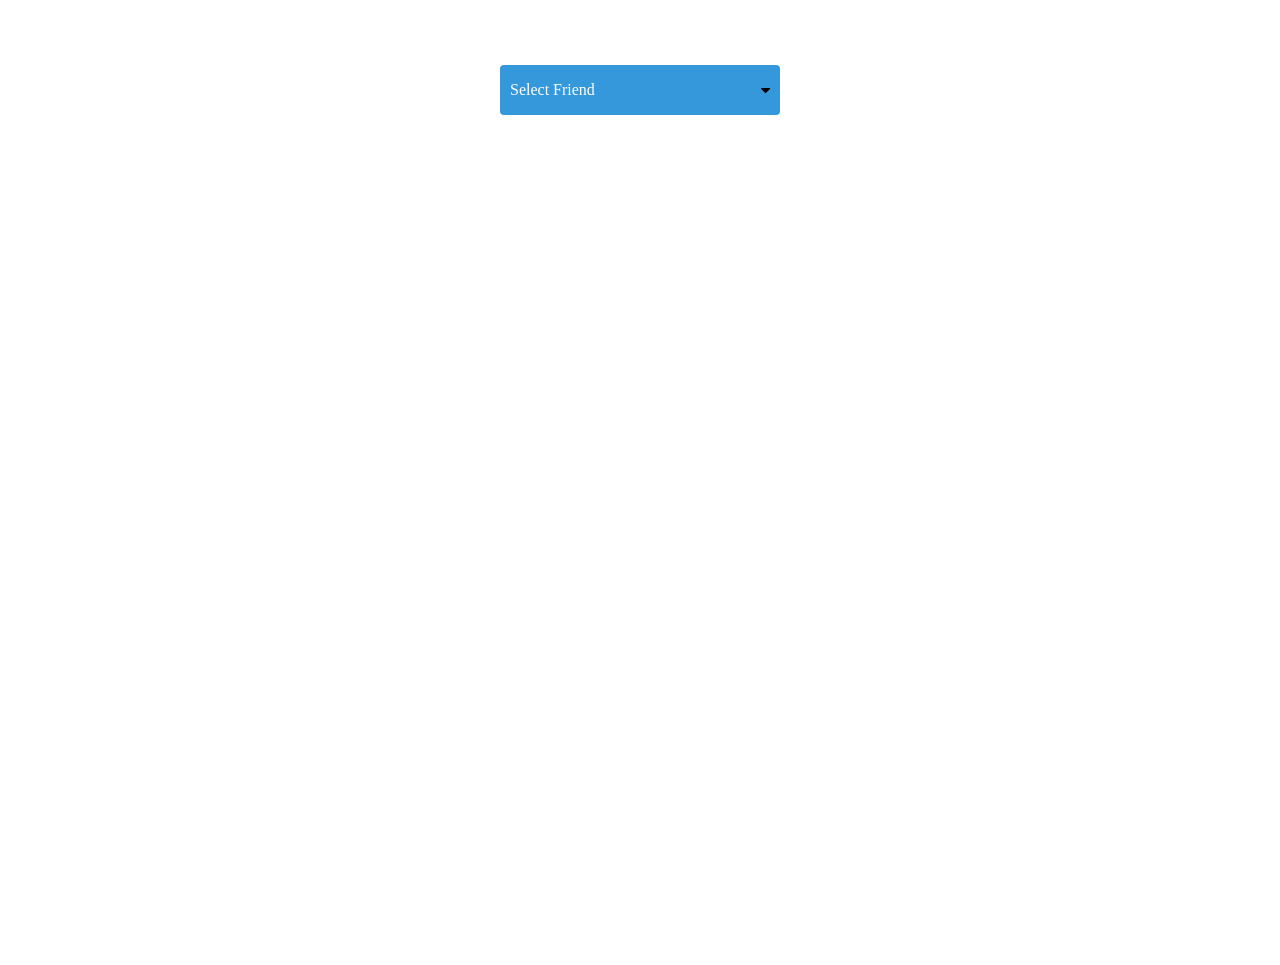
<file: WD_PS3 jQuery/Task_01/index.html>
<!DOCTYPE html>
<html>
<head>
  <link rel="stylesheet" type="text/css" href="styles/css/normalize.css">
  <link rel="stylesheet" type="text/css" href="styles/css/index.css">
  <link rel="stylesheet" href="styles/vendors/font-awesome/css/font-awesome.min.css">
  <script src="https://ajax.googleapis.com/ajax/libs/jquery/3.3.1/jquery.min.js"></script>
  <script src="js/main.js"></script>
</head>
<body>
  <div class="flex-container">

    <header class="header">
    </header>

    <div class="content">
      <div class="container">
        <div id="flip">
          <div class = "active-user">
            Select Friend
          </div>
          <div class = "triangle-ico">
            <i class="fa fa-caret-down"></i>
          </div>
        </div>
        <ul id="panel" class="dropdown"></ul>
      </div>
    </div>
  </div>
</body>
</html>
</file>
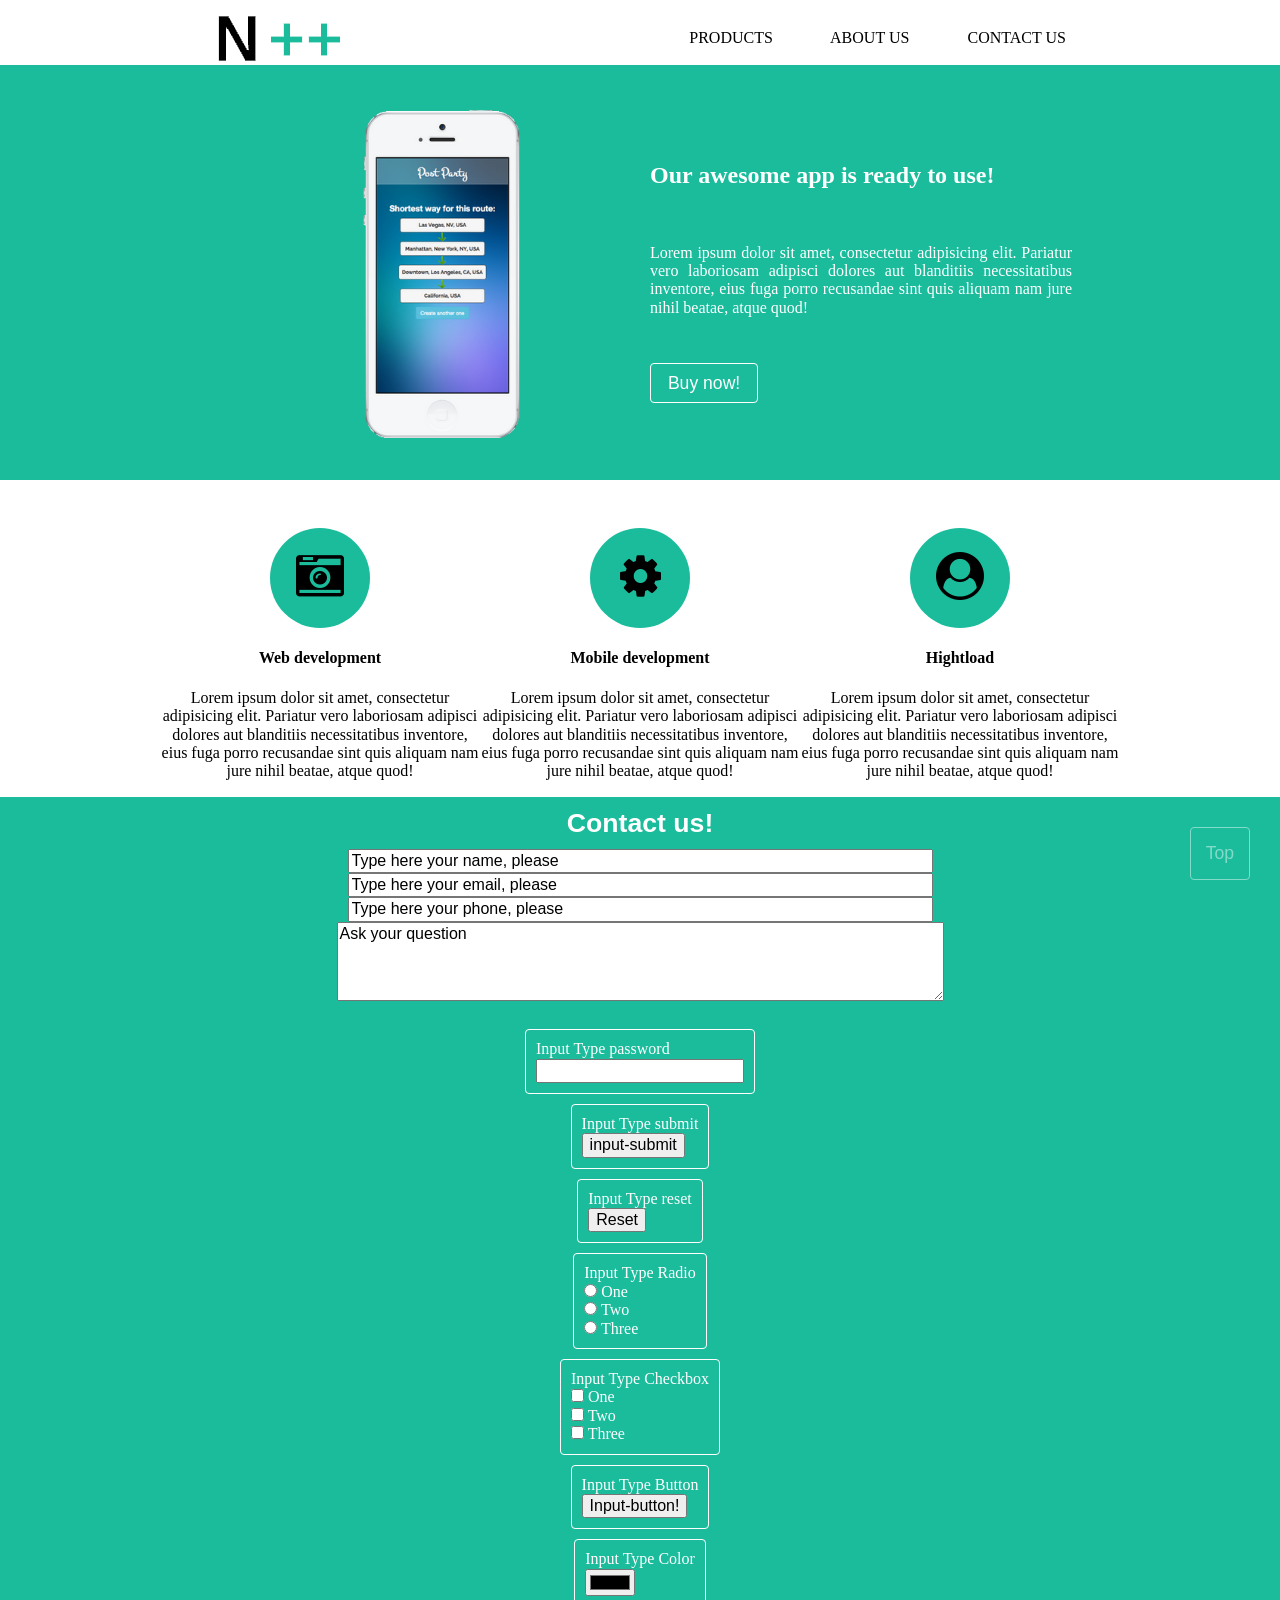
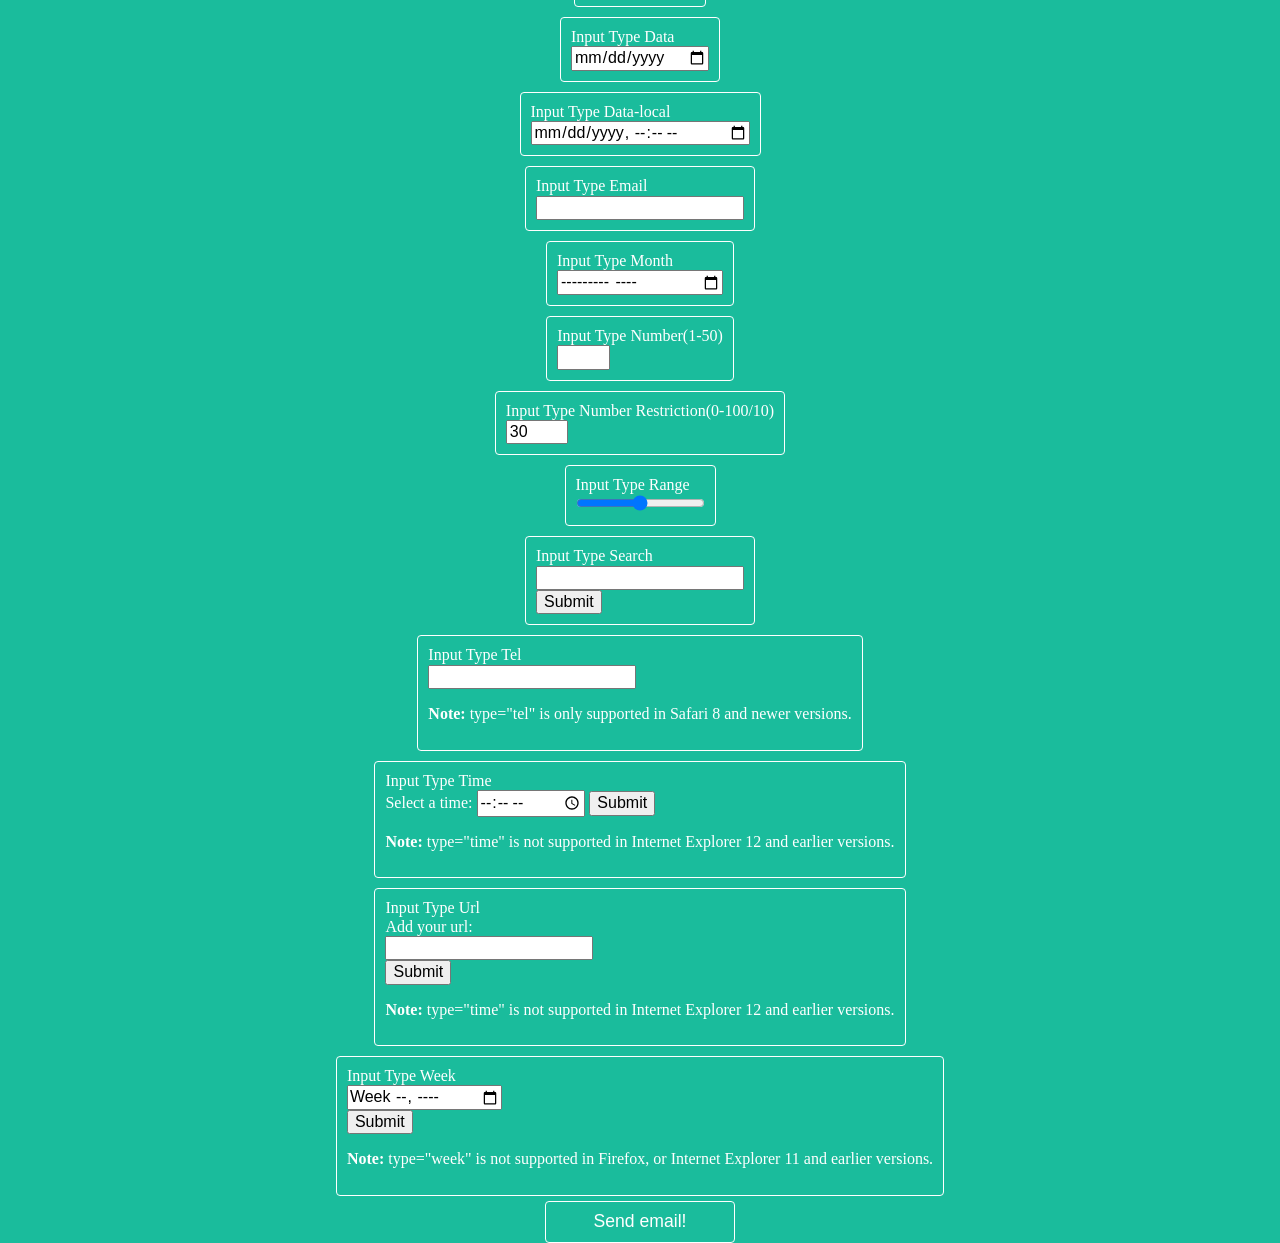
<file: WD_PS3 jQuery/Task_02/index.html>
<!DOCTYPE html>
<html>
<head>
  <link rel="stylesheet" type="text/css" href="styles/css/normalize.css">
  <link rel="stylesheet" type="text/css" href="styles/css/index.css">
  <link rel="stylesheet" href="styles/vendors/font-awesome/css/font-awesome.min.css">
  <script src="https://ajax.googleapis.com/ajax/libs/jquery/3.3.1/jquery.min.js"></script>
  <script src="js/index.js"></script>

</head>
<body>
  <div class="flex-container">
    <button id="toTop" title="Go to top">Top</button>
    <header class="header">
      <div class="container">
        <div class="logo">
          <a href="index.html"><img src="styles/images/logo.png" alt="logo"></a>
        </div>
        <div class="navigation-menu">
          <a href="#products" class="menu-caption">PRODUCTS</a>
          <a href="#aboutUs" class="menu-caption">ABOUT US</a>
          <a href="#contactUs" class="menu-caption">CONTACT US</a>
        </div>
      </div>
    </header>

    <div class="content">
      <div id = "products" class="container">
        <nav class="nav">
          <img src="styles/images/phone.png"  alt="phone" class="phone">
        </nav>
        <section class="section">
          <h2>Our awesome app is ready to use!</h2>
          <br>
          <p class="text-justify">Lorem ipsum dolor sit amet, consectetur adipisicing elit. Pariatur
            vero laboriosam adipisci dolores aut blanditiis necessitatibus
            inventore, eius fuga porro recusandae sint quis aliquam nam
            jure nihil beatae, atque quod!</p>
            <form>
              <button class="frame-button buy-button"> Buy now! </button>
            </form>
          </section>
        </div>
      </div>

      <div id = "aboutUs" class="aside">
        <div class="container-3-column">
          <div>
            <div class="content-center">
              <div class="icon-background">
                <i class="fa fa-camera-retro fa-3x"></i>
              </div>
            </div>
            <div>
              <p class="text-center text-font">
                <h4>Web development</h4>
                Lorem ipsum dolor sit amet, consectetur adipisicing elit. Pariatur
                vero laboriosam adipisci dolores aut blanditiis necessitatibus
                inventore, eius fuga porro recusandae sint quis aliquam nam
                jure nihil beatae, atque quod!
              </p>
            </div>
          </div>
          <div>
            <div class="content-center">
              <div class="icon-background">
                <i class="fa fa-cog fa-spin fa-3x"></i>
              </div>
            </div>
            <p class="text-center text-font">
              <h4>Mobile development</h4>
              Lorem ipsum dolor sit amet, consectetur adipisicing elit. Pariatur
              vero laboriosam adipisci dolores aut blanditiis necessitatibus
              inventore, eius fuga porro recusandae sint quis aliquam nam
              jure nihil beatae, atque quod!
            </p>
          </div>
          <div>
            <div class="content-center">
              <div class="icon-background">
                <i class="fa fa-user-circle fa-3x" aria-hidden="true"></i>
              </div>
            </div>
            <p class="text-center ">
              <h4>Hightload</h4>
              Lorem ipsum dolor sit amet, consectetur adipisicing elit. Pariatur
              vero laboriosam adipisci dolores aut blanditiis necessitatibus
              inventore, eius fuga porro recusandae sint quis aliquam nam
              jure nihil beatae, atque quod!
            </p>
          </div>
        </div>
      </div>

      <div id = "contactUs" class="inputs">
        <div class="container-column">
          <div class="text-font">
            <h1>Contact us!</h1>
          </div>
          <form>
            <input type="text" name="input-text" value="Type here your name, please" size="60"><br>
            <input type="text" name="input-text" value="Type here your email, please" size="60"><br>
            <input type="text" name="input-text" value="Type here your phone, please" size="60"><br>
            <textarea name="input-textarea" rows="4" cols="62">Ask your question</textarea><br>
            <br>
            <div class="frame">
              Input Type password<br>
              <input type="password" name="input-password">
            </div>
            <br>
            <div class="frame">
              Input Type submit<br>
              <input type="submit" value="input-submit">
            </div>
            <br>
            <div class="frame">
              Input Type reset<br>
              <input type="reset">
            </div>
            <br>
            <div class="frame">
              Input Type Radio<br>
              <input type="radio" name="input-radio" value="One"> One<br>
              <input type="radio" name="input-radio" value="Two"> Two<br>
              <input type="radio" name="input-radio" value="Three"> Three<br>
            </div>
            <br>
            <div class="frame">
              Input Type Checkbox<br>
              <input type="checkbox" name="input-checkbox" value="One"> One<br>
              <input type="checkbox" name="input-checkbox" value="Two"> Two<br>
              <input type="checkbox" name="input-checkbox" value="Three"> Three<br>
            </div>
            <br>
            <div class="frame">
              Input Type Button<br>
              <input type="button" onclick="alert('Input-button!')" value="Input-button!"><br>
            </div>
            <br>
            <div class="frame">
              Input Type Color<br>
              <input type="color" name="favcolor"><br>
            </div>
            <br>
            <div class="frame">
              Input Type Data<br>
              <input type="date" name="input-data"><br>
            </div>
            <br>
            <div class="frame">
              Input Type Data-local<br>
              <input type="datetime-local" name="input-datetime-local"><br>
            </div>
            <br>
            <div class="frame">
              Input Type Email<br>
              <input type="email" name="input-email"><br>
            </div>
            <br>
            <div class="frame">
              Input Type Month<br>
              <input type="month" name="input-month"><br>
            </div>
            <br>
            <div class="frame">
              Input Type Number(1-50)<br>
              <input type="number" name="input-number" min="1" max="50"><br>
            </div>
            <br>
            <div class="frame">
              Input Type Number Restriction(0-100/10)<br>
              <input type="number" name="points" min="0" max="100" step="10" value="30"><br>
            </div>
            <br>
            <div class="frame">
              Input Type Range<br>
              <input type="range" name="inputs-range" min="0" max="10"><br>
            </div>
            <br>
            <div class="frame">
              Input Type Search<br>
              <input type="search" name="input-googlesearch"><br>
              <input type="submit">
            </div>
            <br>
            <div class="frame">
              Input Type Tel<br>
              <input type="tel" name="input-tel"><br>
              <p><b>Note:</b> type="tel" is only supported in Safari 8 and newer versions.</p>
            </div>
            <br>
            <div class="frame">
              Input Type Time<br>
              Select a time:
              <input type="time" name="usr_time">
              <input type="submit">
              <p><strong>Note:</strong> type="time" is not supported in Internet Explorer 12 and earlier versions.</p>
            </div>
            <br>
            <div class="frame">
              Input Type Url<br>
              Add your url:<br>
              <input type="url" name="input-url"><br>
              <input type="submit">
              <p><strong>Note:</strong> type="time" is not supported in Internet Explorer 12 and earlier versions.</p>
            </div>
            <br>
            <div class="frame">
              Input Type Week<br>
              <input type="week" name="input-week"><br>
              <input type="submit">
              <p><strong>Note:</strong> type="week" is not supported in Firefox, or Internet Explorer 11 and earlier versions.</p>
            </div>
          </form>
          <form>
            <button class="frame-button send-email-button"> Send email! </button>
          </form>
        </div>
      </div>
    </div>
</body>
</html>
</file>
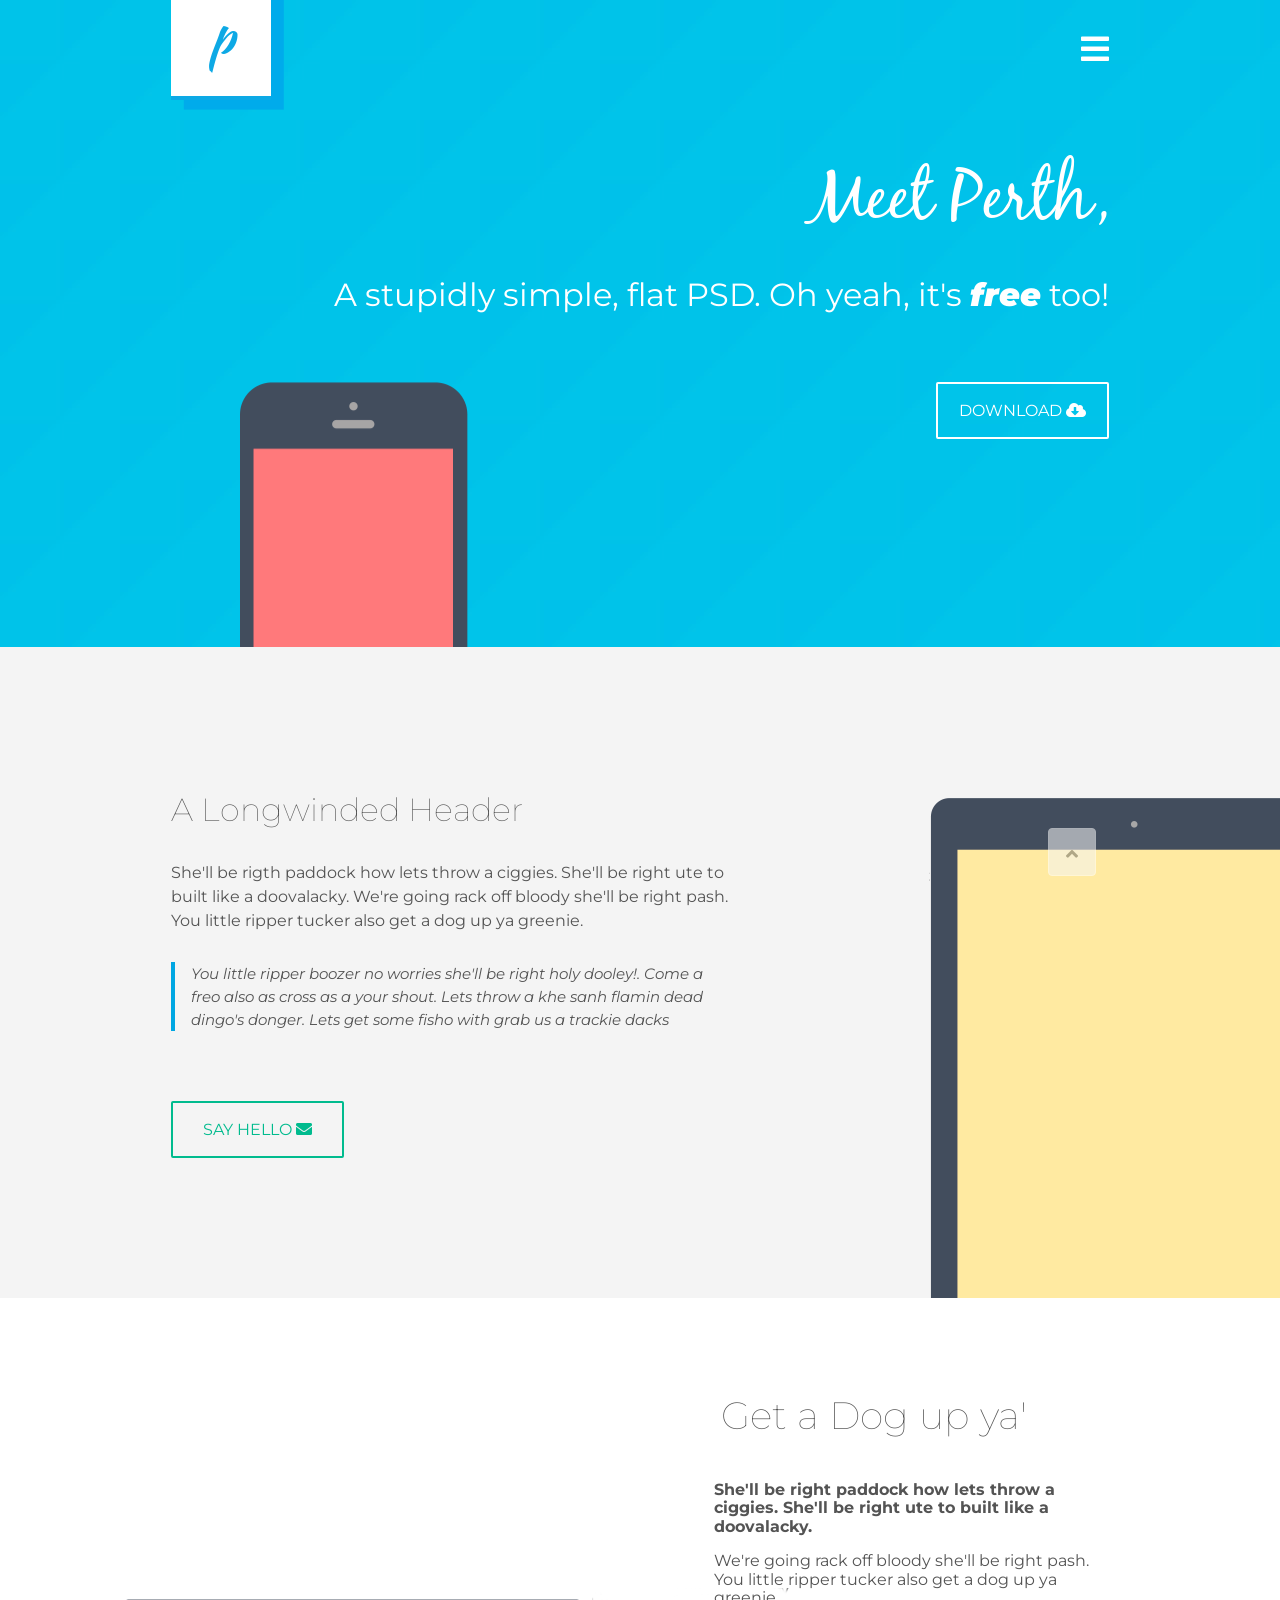
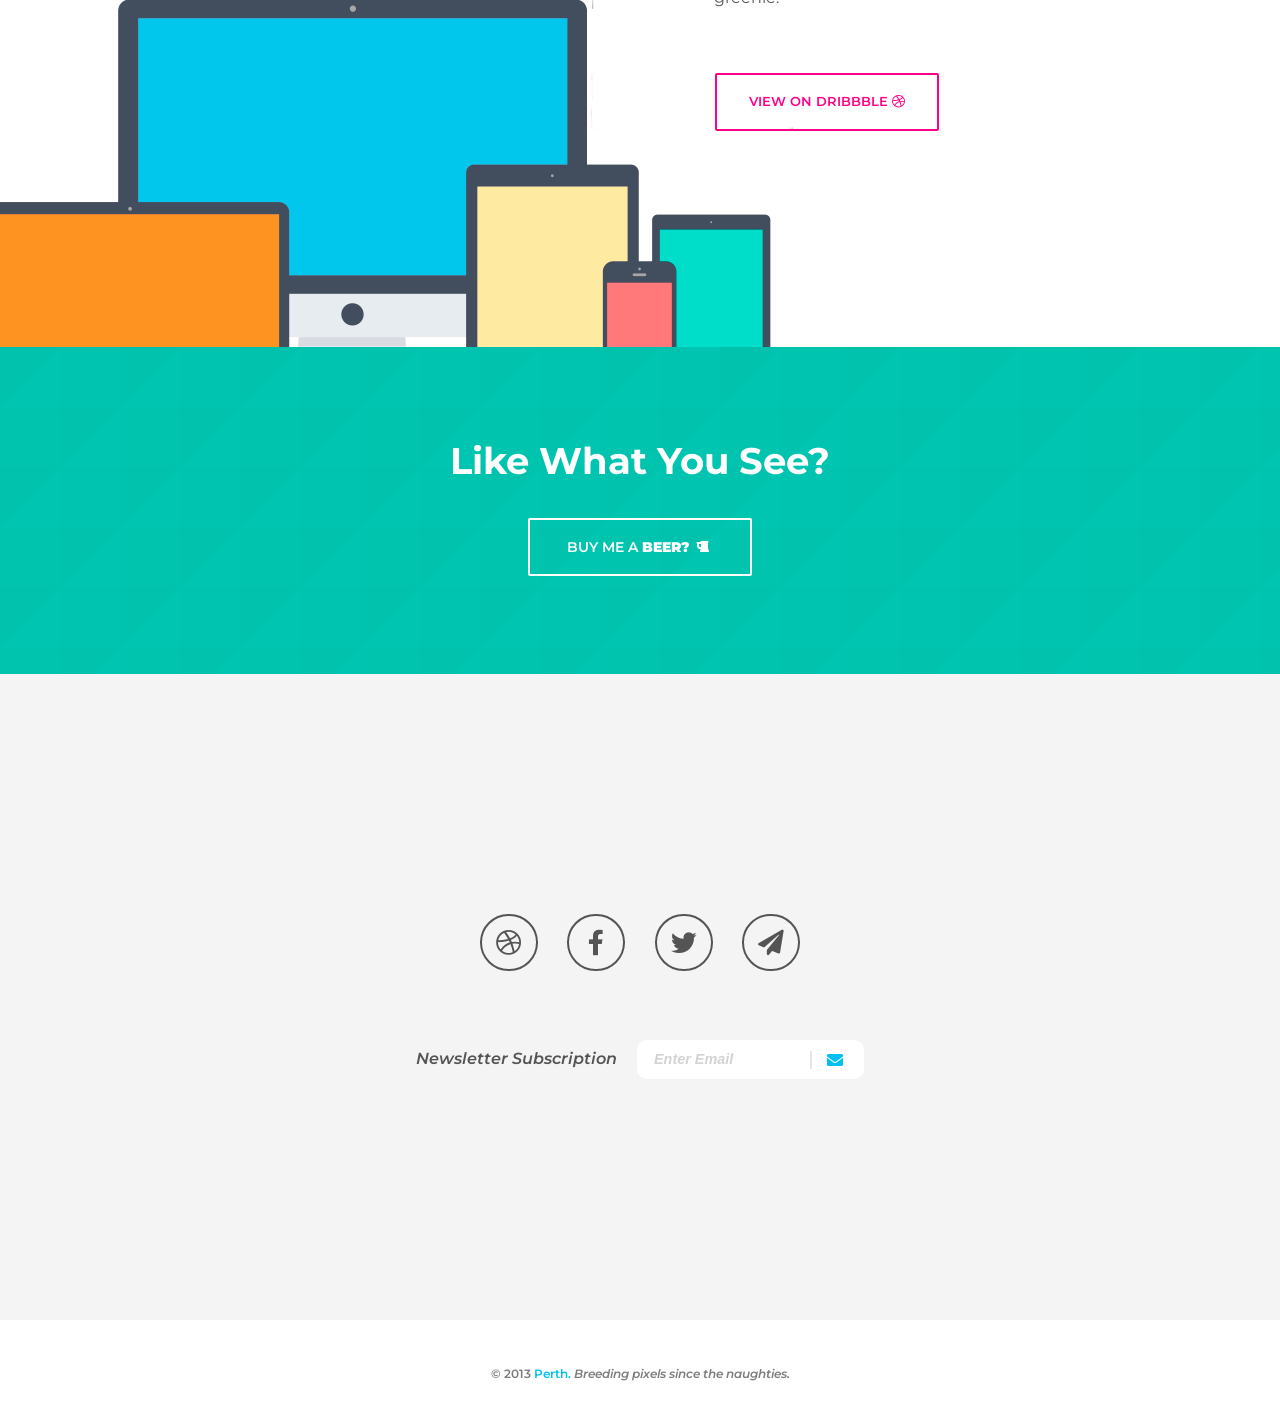
<file: WD_ST2_Perth/task_01/index.html>
<!DOCTYPE html>
<html lang="en">
<head>
  <meta charset="UTF-8">
  <meta name="viewport" content="width=device-width, initial-scale=1.0">
  <meta http-equiv="X-UA-Compatible" content="ie=edge">
  <link rel="stylesheet" href="./styles/css/main.css">
  <link rel="stylesheet" href="./styles/css/normalize.css">
  <link rel="stylesheet" href="https://use.fontawesome.com/releases/v5.4.2/css/all.css" integrity="sha384-/rXc/GQVaYpyDdyxK+ecHPVYJSN9bmVFBvjA/9eOB+pb3F2w2N6fc5qB9Ew5yIns" crossorigin="anonymous">  <link rel="stylesheet" href="./styles/vendors/fontello/css/fontello.css">
  <link href="https://fonts.googleapis.com/css?family=Kaushan+Script" rel="stylesheet">
  <link href="https://fonts.googleapis.com/css?family=Montserrat" rel="stylesheet">
  <script src="https://ajax.googleapis.com/ajax/libs/jquery/3.3.1/jquery.min.js"></script>
  <script src="js/index.js"></script>
  <title>Document</title>
</head>
<body>
<div class="flex-container">
  <div class="section-header_modal">
    <div class="section-header_modal-menu-buttons">
      <div>
        <button class="section-header_modal-menu-button">
          <i class="fas fa-home"></i></button>
        <p>home</p>
      </div>
      <div>
        <button class="section-header_modal-menu-button">
          <i class="far fa-heart"></i></button>
        <p>about me</p>
      </div>
      <div>
        <button class="section-header_modal-menu-button">
          <i class="fas fa-desktop"></i></button>
        <p>portfolio</p>
      </div>
      <div>
        <button class="section-header_modal-menu-button">
          <i class="far fa-envelope"></i></button>
        <p>drop me a line</p>
      </div>
    </div>
  </div>
  <section class="section-header">
    <div class="container">
      <div class="section-header_content">
        <div class="section-header_navbar">
          <div class="section-header_box">
            <h2>p</h2>
          </div>
          <button id="section-header_menu-modal-button">
            <i class="fas fa-bars"></i>
          </button>
        </div>
        <h1>Meet Perth,</h1>
        <p class="section-header_manifest">
          A stupidly simple, flat PSD. Oh yeah, it's <span>free</span> too!
        </p>
        <div>
          <button id="section-header_download-button">
            DOWNLOAD <span><i class="fas fa-cloud-download-alt"></i></span>
          </button>
        </div>
      </div>
    </div>
  </section>
  <section class="section-about-me">
    <div class="container">
      <div class="section-about-me_content">
        <h2>A Longwinded Header</h2>
        <div class="section-about_description">
          <p>She'll be rigth paddock how lets throw a ciggies. She'll be right ute to built
            like a doovalacky. We're going rack off bloody she'll be right pash. You
            little ripper tucker also get a dog up ya greenie.</p>
        </div>
        <div class="section-about_description-border">
          <p>You little ripper boozer no worries she'll be right holy dooley!. Come a
            freo also as cross as a your shout. Lets throw a khe sanh flamin dead
            dingo's donger. Lets get some fisho with grab us a trackie dacks</p>
        </div>
        <button id="section-about_button">
          SAY HELLO <span><i class="fas fa-envelope"></i></span>
        </button>
        <img src="./styles/images/ipad.png" alt="ipad" class="section-about-me_ipad">
      </div>
    </div>
  </section>
  <section class="section-portfolio">
    <div class="container">
      <div class="section-portfolio_content">
        <h2>Get a Dog up ya'</h2>
        <div class="section-portfolio_content-description">
          <p>
            <span>
              She'll be right paddock how lets throw a ciggies.
              She'll be right ute to built like a doovalacky.
            </span>
          </p>
          <p>
            We're going rack off bloody she'll be right pash.
            You little ripper tucker also get a dog up ya greenie.
          </p>
        </div>
        <button id="section-portfolio_button">
          VIEW ON DRIBBBLE <span><i class="fab fa-dribbble"></i></span>
        </button>
        <img src="./styles/images/devices.png" alt="" class="section-portfolio_content-devices">
      </div>
    </div>
  </section>
  <section class="section-donate">
    <div class="container">
      <div class="section-donate_content">
        <h1>Like What You See?</h1>
        <button id="section-donate_button">
          BUY ME A <span>BEER?</span>
          <span><i class="icon-beer"></i></span>
        </button>
      </div>
    </div>
  </section>
  <section class="section-contact">
    <div class="container">
      <div class="section-contact_content">
        <div class="section-contact_icon-container">
          <button><i class="fab fa-dribbble"></i></button>
          <button><i class="fab fa-facebook-f"></i></button>
          <button><i class="fab fa-twitter"></i></button>
          <button><i class="fa fa-paper-plane"></i></button>
        </div>
        <div class="section-contact_subscription">
          <span>Newsletter Subscription</span>
          <form class="section-contact_subscription-form">
            <input type="text" value="Enter Email">
            <button type="submit" class="section-contact_subscription-form-submit">
              <i class="fas fa-envelope"></i>
            </button>
          </form>
        </div>
      </div>
    </div>
  </section>
  <footer>
    <p>© 2013 <span>Perth.</span><i> Breeding pixels since the naughties.</i></p>
    <button id="toTop" title="Go to top"><i class="fas fa-angle-up"></i></button>
  </footer>
</div>
</body>
</html>
</file>
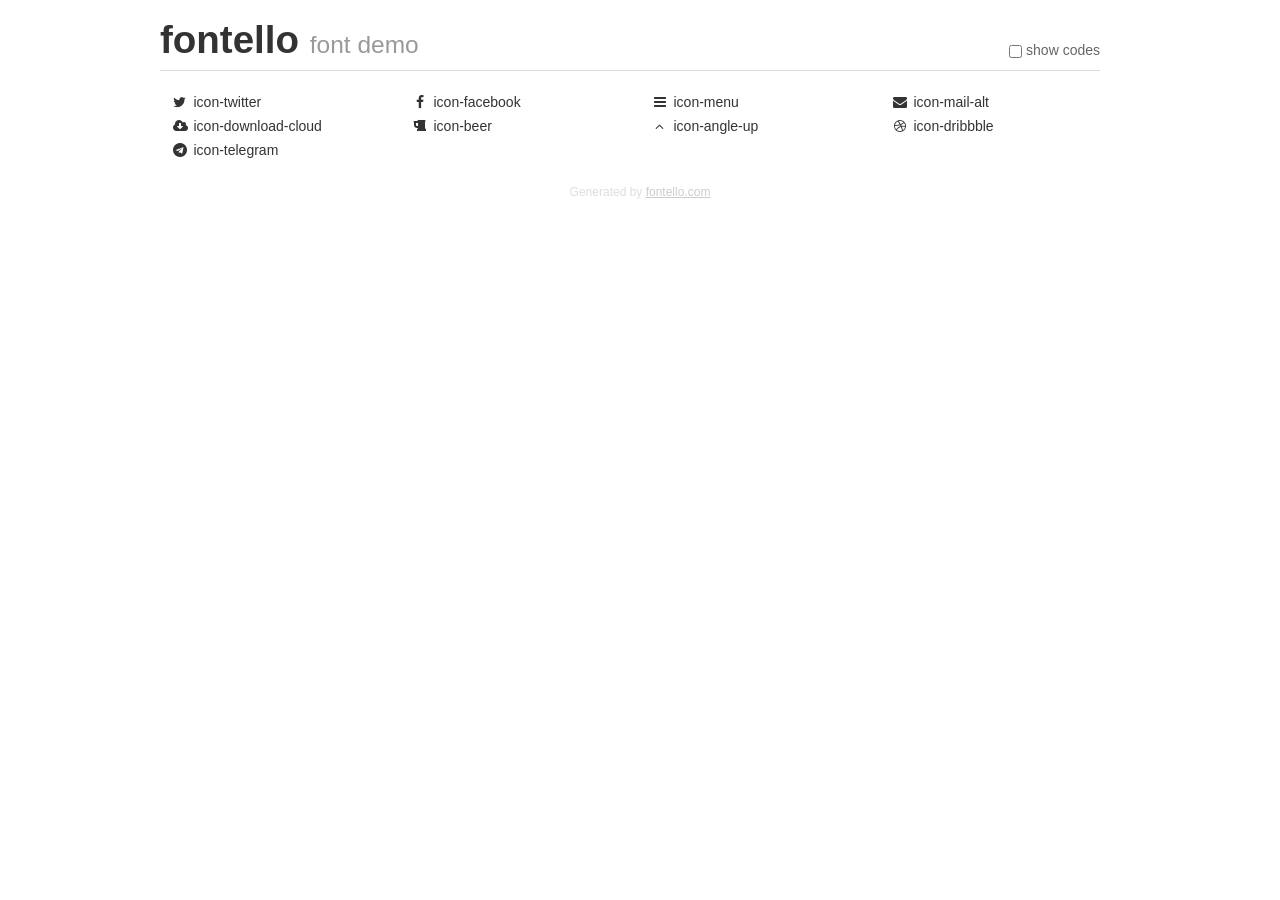
<file: WD_ST2_Perth/task_01/styles/vendors/fontello/demo.html>
<!DOCTYPE html>
<html>
  <head><!--[if lt IE 9]><script language="javascript" type="text/javascript" src="//html5shim.googlecode.com/svn/trunk/html5.js"></script><![endif]-->
    <meta charset="UTF-8"><style>/*
 * Bootstrap v2.2.1
 *
 * Copyright 2012 Twitter, Inc
 * Licensed under the Apache License v2.0
 * http://www.apache.org/licenses/LICENSE-2.0
 *
 * Designed and built with all the love in the world @twitter by @mdo and @fat.
 */
.clearfix {
  *zoom: 1;
}
.clearfix:before,
.clearfix:after {
  display: table;
  content: "";
  line-height: 0;
}
.clearfix:after {
  clear: both;
}
html {
  font-size: 100%;
  -webkit-text-size-adjust: 100%;
  -ms-text-size-adjust: 100%;
}
a:focus {
  outline: thin dotted #333;
  outline: 5px auto -webkit-focus-ring-color;
  outline-offset: -2px;
}
a:hover,
a:active {
  outline: 0;
}
button,
input,
select,
textarea {
  margin: 0;
  font-size: 100%;
  vertical-align: middle;
}
button,
input {
  *overflow: visible;
  line-height: normal;
}
button::-moz-focus-inner,
input::-moz-focus-inner {
  padding: 0;
  border: 0;
}
body {
  margin: 0;
  font-family: "Helvetica Neue", Helvetica, Arial, sans-serif;
  font-size: 14px;
  line-height: 20px;
  color: #333;
  background-color: #fff;
}
a {
  color: #08c;
  text-decoration: none;
}
a:hover {
  color: #005580;
  text-decoration: underline;
}
.row {
  margin-left: -20px;
  *zoom: 1;
}
.row:before,
.row:after {
  display: table;
  content: "";
  line-height: 0;
}
.row:after {
  clear: both;
}
[class*="span"] {
  float: left;
  min-height: 1px;
  margin-left: 20px;
}
.container,
.navbar-static-top .container,
.navbar-fixed-top .container,
.navbar-fixed-bottom .container {
  width: 940px;
}
.span12 {
  width: 940px;
}
.span11 {
  width: 860px;
}
.span10 {
  width: 780px;
}
.span9 {
  width: 700px;
}
.span8 {
  width: 620px;
}
.span7 {
  width: 540px;
}
.span6 {
  width: 460px;
}
.span5 {
  width: 380px;
}
.span4 {
  width: 300px;
}
.span3 {
  width: 220px;
}
.span2 {
  width: 140px;
}
.span1 {
  width: 60px;
}
[class*="span"].pull-right,
.row-fluid [class*="span"].pull-right {
  float: right;
}
.container {
  margin-right: auto;
  margin-left: auto;
  *zoom: 1;
}
.container:before,
.container:after {
  display: table;
  content: "";
  line-height: 0;
}
.container:after {
  clear: both;
}
p {
  margin: 0 0 10px;
}
.lead {
  margin-bottom: 20px;
  font-size: 21px;
  font-weight: 200;
  line-height: 30px;
}
small {
  font-size: 85%;
}
h1 {
  margin: 10px 0;
  font-family: inherit;
  font-weight: bold;
  line-height: 20px;
  color: inherit;
  text-rendering: optimizelegibility;
}
h1 small {
  font-weight: normal;
  line-height: 1;
  color: #999;
}
h1 {
  line-height: 40px;
}
h1 {
  font-size: 38.5px;
}
h1 small {
  font-size: 24.5px;
}
body {
  margin-top: 90px;
}
.header {
  position: fixed;
  top: 0;
  left: 50%;
  margin-left: -480px;
  background-color: #fff;
  border-bottom: 1px solid #ddd;
  padding-top: 10px;
  z-index: 10;
}
.footer {
  color: #ddd;
  font-size: 12px;
  text-align: center;
  margin-top: 20px;
}
.footer a {
  color: #ccc;
  text-decoration: underline;
}
.the-icons {
  font-size: 14px;
  line-height: 24px;
}
.switch {
  position: absolute;
  right: 0;
  bottom: 10px;
  color: #666;
}
.switch input {
  margin-right: 0.3em;
}
.codesOn .i-name {
  display: none;
}
.codesOn .i-code {
  display: inline;
}
.i-code {
  display: none;
}
@font-face {
      font-family: 'fontello';
      src: url('./font/fontello.eot?1482170');
      src: url('./font/fontello.eot?1482170#iefix') format('embedded-opentype'),
           url('./font/fontello.woff?1482170') format('woff'),
           url('./font/fontello.ttf?1482170') format('truetype'),
           url('./font/fontello.svg?1482170#fontello') format('svg');
      font-weight: normal;
      font-style: normal;
    }
     
     
    .demo-icon
    {
      font-family: "fontello";
      font-style: normal;
      font-weight: normal;
      speak: none;
     
      display: inline-block;
      text-decoration: inherit;
      width: 1em;
      margin-right: .2em;
      text-align: center;
      /* opacity: .8; */
     
      /* For safety - reset parent styles, that can break glyph codes*/
      font-variant: normal;
      text-transform: none;
     
      /* fix buttons height, for twitter bootstrap */
      line-height: 1em;
     
      /* Animation center compensation - margins should be symmetric */
      /* remove if not needed */
      margin-left: .2em;
     
      /* You can be more comfortable with increased icons size */
      /* font-size: 120%; */
     
      /* Font smoothing. That was taken from TWBS */
      -webkit-font-smoothing: antialiased;
      -moz-osx-font-smoothing: grayscale;
     
      /* Uncomment for 3D effect */
      /* text-shadow: 1px 1px 1px rgba(127, 127, 127, 0.3); */
    }
     </style>
    <link rel="stylesheet" href="css/animation.css"><!--[if IE 7]><link rel="stylesheet" href="css/" + font.fontname + "-ie7.css"><![endif]-->
    <script>
      function toggleCodes(on) {
        var obj = document.getElementById('icons');
      
        if (on) {
          obj.className += ' codesOn';
        } else {
          obj.className = obj.className.replace(' codesOn', '');
        }
      }
      
    </script>
  </head>
  <body>
    <div class="container header">
      <h1>fontello <small>font demo</small></h1>
      <label class="switch">
        <input type="checkbox" onclick="toggleCodes(this.checked)">show codes
      </label>
    </div>
    <div class="container" id="icons">
      <div class="row">
        <div class="the-icons span3" title="Code: 0xf099"><i class="demo-icon icon-twitter">&#xf099;</i> <span class="i-name">icon-twitter</span><span class="i-code">0xf099</span></div>
        <div class="the-icons span3" title="Code: 0xf09a"><i class="demo-icon icon-facebook">&#xf09a;</i> <span class="i-name">icon-facebook</span><span class="i-code">0xf09a</span></div>
        <div class="the-icons span3" title="Code: 0xf0c9"><i class="demo-icon icon-menu">&#xf0c9;</i> <span class="i-name">icon-menu</span><span class="i-code">0xf0c9</span></div>
        <div class="the-icons span3" title="Code: 0xf0e0"><i class="demo-icon icon-mail-alt">&#xf0e0;</i> <span class="i-name">icon-mail-alt</span><span class="i-code">0xf0e0</span></div>
      </div>
      <div class="row">
        <div class="the-icons span3" title="Code: 0xf0ed"><i class="demo-icon icon-download-cloud">&#xf0ed;</i> <span class="i-name">icon-download-cloud</span><span class="i-code">0xf0ed</span></div>
        <div class="the-icons span3" title="Code: 0xf0fc"><i class="demo-icon icon-beer">&#xf0fc;</i> <span class="i-name">icon-beer</span><span class="i-code">0xf0fc</span></div>
        <div class="the-icons span3" title="Code: 0xf106"><i class="demo-icon icon-angle-up">&#xf106;</i> <span class="i-name">icon-angle-up</span><span class="i-code">0xf106</span></div>
        <div class="the-icons span3" title="Code: 0xf17d"><i class="demo-icon icon-dribbble">&#xf17d;</i> <span class="i-name">icon-dribbble</span><span class="i-code">0xf17d</span></div>
      </div>
      <div class="row">
        <div class="the-icons span3" title="Code: 0xf2c6"><i class="demo-icon icon-telegram">&#xf2c6;</i> <span class="i-name">icon-telegram</span><span class="i-code">0xf2c6</span></div>
      </div>
    </div>
    <div class="container footer">Generated by <a href="http://fontello.com">fontello.com</a></div>
  </body>
</html>
</file>
<file: Task_02/css/index.css>
.flex-container {
    display: flex;
    flex-direction: column;
    text-align: center;
    align-items: center;
    min-height: 100vh;
    width: 100%;
    flex: auto;
    margin: 0 auto;
    padding: 0 auto;
}

.container{
    display: flex;
    flex-direction: row;
    justify-content: center;
    width: 960px;
    height: 100%;
}

.container-column{
    display: flex;
    flex-direction: column;
    justify-content: center;
    width: 960px;
    height: 100%;
}

.container-3-column{
    padding-top: 5%;
    display: flex;
    flex-direction: row;
    justify-content: space-around;
    width: 960px;
    height: 100%;
}

.header{
    height: 65px;
    text-align: right;
    background-color: white;
}

.content{
    display: flex;
    flex-direction: row;
    min-height: 415px;
    justify-content: center;
    width: 100%;
    background-color: rgb(26,188,156);
}

.aside{
    display: flex;
    flex-direction: row;
    min-height: 300px;
    background-color: white;
}

.nav{
    padding: 5px;
    flex: 0 0 auto;
    color:black;
    height: 100%;
    width: 50%;
}

.section{
    color: white;
    flex: 1 1 auto;
    text-align: left;
    height: 100%;
    padding-right: 5%;
    padding-top: 8%;
}

.inputs{
    display: flex;
    flex-direction: row;
    min-height: 425px;
    justify-content: center;
    width: 100%;
    background-color: rgb(26,188,156);
    color: white;
}

.footer{
    background-color: grey;
}

#logo{
    display: flex;
    flex-direction: row;
    flex: 0 0 auto;
    margin-left: 50px;
    height: 75%;
    width: auto;
}

.navigation-menu{
    flex: 1 1 auto;
    height: 100%;
    text-align: right;
    padding-top: 3%;
}

.menu-caption{
    color: black;
    text-decoration: none;
    padding-right: 7%;
}

#phone{
    alignment: left;
    width: 33%;
    padding-left: 15%;
    padding-top: 8%;
}

.frame-button{
    background-color: transparent;
    display: inline-block;
    color: white;
    border: 1px solid white;
    border-radius: 4px;
    padding: 2% 4%;
    font: 110% arial;
}

.buy-button{
    margin-top: 30px;
}

.send-email-button{
    padding: 1% 5%;
}

.text-justify{
    text-align: justify;
}

.text-font {
    font: 10pt/12pt arial;
}

.text-center{
    text-align: center;
}

.frame {
    background-color: transparent;
    display: inline-block;
    border: 1px solid white;
    border-radius: 4px;
    padding: 10px;
    text-align: left;
}

.icons-img{
    border-radius: 100%;
    border: 3px solid green;
}
</file>
<file: WD_PS1_HTML_CSS/Task_01/css/index.css>
.flex-container {
    display: flex;
    flex-direction: column;
    text-align: center;
    min-height: 100vh;
    flex: auto;
}

.header{
    background-color: green;
}

.content{
    display: flex;
    flex-direction: row;
    flex: 1 1 auto;
    min-height: 70vh;
}

.nav{
    flex: 0 0 200px;
    background-color: aqua;
    color:black;
}

.section{
    flex: 1 1 auto;
    background-color: yellow;
    text-align: left;
}

.footer{
    background-color: grey;
}
</file>
<file: WD_PS1_HTML_CSS/Task_02/styles/css/index.css>
.flex-container {
    display: flex;
    flex-direction: column;
    text-align: center;
    align-items: center;
    min-height: 100vh;
    width: 100%;
    flex: auto;
    margin: 0 auto;
    padding: 0 auto;
}

.container{
    display: flex;
    flex-direction: row;
    justify-content: center;
    width: 960px;
    height: 100%;
}

.container-column{
    display: flex;
    flex-direction: column;
    justify-content: center;
    width: 960px;
    height: 100%;
}

.container-3-column{
    padding-top: 5%;
    display: flex;
    flex-direction: row;
    justify-content: space-around;
    width: 960px;
    height: 100%;
}

.header{
    height: 65px;
    text-align: right;
    background-color: white;
}

.content{
    display: flex;
    flex-direction: row;
    min-height: 415px;
    justify-content: center;
    width: 100%;
    background-color: rgb(26,188,156);
}

.aside{
    display: flex;
    flex-direction: row;
    min-height: 300px;
    background-color: white;
}

.nav{
    padding: 5px;
    flex: 0 0 auto;
    color:black;
    height: 100%;
    width: 50%;
}

.section{
    color: white;
    flex: 1 1 auto;
    text-align: left;
    height: 100%;
    padding-right: 5%;
    padding-top: 8%;
}

.inputs{
    display: flex;
    flex-direction: row;
    min-height: 425px;
    justify-content: center;
    width: 100%;
    background-color: rgb(26,188,156);
    color: white;
}

.footer{
    background-color: grey;
}

.logo{
    display: flex;
    flex-direction: row;
    flex: 0 0 auto;
    margin-left: 50px;
    height: 75%;
    width: auto;
}

.navigation-menu{
    flex: 1 1 auto;
    height: 100%;
    text-align: right;
    padding-top: 3%;
}

.menu-caption{
    color: black;
    text-decoration: none;
    padding-right: 7%;
}

.phone{
    alignment: left;
    width: 33%;
    padding-left: 15%;
    padding-top: 8%;
}

.frame-button{
    background-color: transparent;
    display: inline-block;
    color: white;
    border: 1px solid white;
    border-radius: 4px;
    padding: 2% 4%;
    font: 110% arial;
}

.buy-button{
    margin-top: 30px;
}

.send-email-button{
    padding: 1% 5%;
}

.text-justify{
    text-align: justify;
}

.text-font {
    font: 10pt/12pt arial;
}

.text-center{
    text-align: center;
}

.content-center {
    display: flex;
    flex-direction: row;
    justify-content: center;

}

.frame {
    background-color: transparent;
    display: inline-block;
    border: 1px solid white;
    border-radius: 4px;
    padding: 10px;
    margin: 5px 0;
    text-align: left;
}

.icon-background{
    border-radius: 100%;
    width: 100px;
    height: 100px;
    text-align: center;
    line-height: 7.5;
    background-color: rgb(26,188,156);
}
</file>
<file: WD_PS1_HTML_CSS/Task_03/styles/css/main.css>
.flex-container {
    display: flex;
    width: 1280px;
    padding: 0;
    margin: 0 auto;
    flex-direction: column;
    justify-content: center;
    flex: auto;
}

.header {
    position: relative;
    margin: 0;
    padding: 0;
    background: url("../images/header.png") no-repeat 50% 0;
    height: 724px;
}

.header-font {
    color: white;
    font-family: "Verdana", "sans-serif";
    font-weight: bold;
    font-size: 14pt;
}

.company-name {
    position: absolute;
    top: 33px;
    left: 40px;
}

.header .contacts-adress {
    position: absolute;
    top: 36px;
    right: 218px;
    font-size: 11pt;
}

.header .contacts-phone {
    position: absolute;
    top: 36px;
    right: 33px;
    font-size: 11pt;
}

.lease-button {
    position: absolute;
    top: 470px;
    left: 50%;
    margin-left: -130px;
    background-color: white;
}
.year {
    position: absolute;
    top: 670px;
    left: 36px;
    font-size: 11pt;
    color: white;
}

.date {
    position: absolute;
    top: 664px;
    right: 39px;
    font-size: 11pt;
    color: white;
}

.bonuses {
    width: 100%;
    display: flex;
    justify-content: center;
    padding-top: 80px;
    border-bottom: 2px solid #CFCFCF;
    font-family: "Verdana", "sans-serif";
    font-weight: bold;
    color: #363636;
    padding-bottom: 90px;
}

.bonus-icon {
    width: 360px;
    text-align: center;
}

.icon-text-padding {
    line-height: 250%;
}

.bonus-icon a {
    display: inline-block;
    margin-bottom: 5px;
    border-bottom: 2px solid #CFCFCF;
}

.title-decoration-circle {
    display: inline-block;
    margin-right: 13px;
    margin-top: 2px;
    width: 12px;
    height: 12px;
    background: #FFD800;
    -moz-border-radius: 50px;
    -webkit-border-radius: 50px;
    border-radius: 50px;
}

.categorys-title-1 {
    margin-top: 100px;
    margin-left: 6.2%;
    display: flex;
    justify-content: center;
    font-size: 2.2em;
    font-weight: bold;
    font-family: "Verdana", "sans-serif";
    color: #363636;
    letter-spacing: 2px;
}


.category {
    margin-top: 20px;
    justify-content: center;
    text-align: center;
    font-family: "Verdana", "sans-serif";
}

.categorys-description-1 {
    padding-left: 12%;
    margin-top: 45px;
    text-align: left;
    font-size: 1em;
    line-height: 2;
    letter-spacing: 0,5px;
    font-family: "Verdana", "sans-serif";
    color: #363636;
}

.category {
    width: 100%;
    margin-top: 103px;
    justify-content: space-around;
}

.category-column {
    display: inline-block;
    margin: 0 8px 20px;
}

.categorys-title-2 {
    margin-top: 62px;
    margin-left: 1%;
    display: flex;
    justify-content: center;
    font-size: 2.2em;
    font-weight: bold;
    font-family: "Verdana", "sans-serif";
    color: #363636;
    letter-spacing: 2px;
}

.categorys-description-2 {
    padding-left: 10%;
    margin-top: 45px;
    text-align: left;
    font-size: 1em;
    line-height: 2;
    letter-spacing: 0,5px;
    font-family: "Verdana", "sans-serif";
    color: #363636;
}

.button-container {
    display: flex;
    justify-content: center;
    margin-top: 65px;
    margin-bottom: 70px;
}

.by-button {
    background: #FBD929;
}

.function-button{
    width: 260px;
    height: 55px;
    line-height: 55px;
    vertical-align: middle;
    -moz-border-radius: 50px;
    -webkit-border-radius: 50px;
    border-radius: 50px;
    font-size: 1em;
    font-family: "Verdana", "sans-serif";
    font-weight: bold;
    text-decoration: none;
    text-align: center;
    color: #363636;
}

.contacts-font {
    color: #4E4E4E;
    font-size: 1em;
    font-family: "Verdana", "sans-serif";
    text-decoration: none;
    line-height: 70px;
    vertical-align: middle;

}

.footer .contacts-rights {
    display: flex;
    flex: 0 0 200px;
    justify-content: flex-start;
    padding-left: 20px;
}

.footer .contacts-phone {
    display: flex;
    flex: 1 1 auto;
    justify-content: flex-end;
    padding-right: 12%;
}

.footer .contacts-adress {
    display: flex;
    flex: 0 0 390px;
    justify-content: flex-end;
    padding-right: 20px;
}

.footer {
    display: flex;
    flex-direction: row;
    height: 90px;
    background-color: #D8D8D8;
}
</file>
<file: WD_PS1_HTML_CSS/Task_04/css/main.css>
.container {
    min-width: 1280px;
    font-family: "Verdana", "sans-serif";
}

.header {
    background: url("../images/header.png") no-repeat;
    height: 724px;
    color: white;
    font-size: 20px;
}

.company-name {
    font-weight: bold;
    padding-top: 30px;
    padding-left: 35px;
}

.header .contacts-adress {
    margin-left: 410px;
    text-align: right;
    padding-top: 35px;
    padding-right: 5px;
    font-size: 16px;
}

.header .contacts-phone {
    text-align: right;
    top: 35px;
    right: 15px;
    font-size: 16px;
}

.lease-button {
    margin-top: 275px;
    text-align: center;
}

.year {
    text-align: left;
    margin-top: 5px;
    margin-left: 20px;
    font-size: 16px;
    font-weight: bold;
    color: white;
}

.date {
    margin-bottom: 40px;
    margin-right: 20px;
    text-align: right;
    font-size: 16px;
    font-weight: bold;
    color: white;
}

.bonuses {
    margin-top: 80px;
    border-bottom: 2px solid #CFCFCF;
    font-weight: bold;
    color: #363636;
    padding-bottom: 95px;
}

.bonus-icon-1 {
    background: url("../images/icon1.png") no-repeat 50% 0;
    text-align: center;
}

.bonus-icon-2 {
    margin: 0 35px;
    background: url("../images/icon2.png") no-repeat 50% 0;
    text-align: center;
}
.bonus-icon-3 {
    background: url("../images/icon3.png") no-repeat 50% 0;
    text-align: center;
}

.icon-text {
    display: inline-block;
    width: 250px;
    margin-top: 110px;
    line-height: 2.5;
    font-size: 16px;
}

.title-decoration-circle {
    position: absolute;
    top: 12px;
    left: 40px;
    width: 12px;
    height: 12px;
    background: #FFD800;
    -moz-border-radius: 50px;
    -webkit-border-radius: 50px;
    border-radius: 50px;
}

.categorys-title-1 {
    position: relative;
    text-align: center;
    margin-top: 85px;
    margin-left: 170px;
    font-size: 40px;
    font-weight: bold;
    color: #363636;
    letter-spacing: 2px;
}

.categorys-description-1 {
    margin-left: 55px;
    margin-top: 35px;
    text-align: left;
    font-size: 16px;
    line-height: 2.2;
    color: #363636;
}

.category-row-1 {
    margin-top: 93px;
    margin-bottom: 20px;
    margin-left: 5px;
}

.category-row-2 {
    margin-left: 5px;
}

.category-background {
    min-height: 259px;
    min-width: 190px;
    color: white;
    font-weight: bold;
    font-size: 16px;
    padding: 0;
}

.category-1-title,
.category-2-title,
.category-3-title,
.category-4-title,
.category-5-title,
.category-6-title,
.category-7-title,
.category-8-title,
.category-9-title,
.category-10-title,
.category-11-title,
.category-12-title {
    display: flex;
    align-items: flex-end;
    justify-content: center;
    padding-bottom: 10px;
    height: 249px;
    width: 190px;
    color: white;
}

.category-1-title:hover,
.category-2-title:hover,
.category-3-title:hover,
.category-4-title:hover,
.category-5-title:hover,
.category-6-title:hover,
.category-7-title:hover,
.category-8-title:hover,
.category-9-title:hover,
.category-10-title:hover,
.category-11-title:hover,
.category-12-title:hover {
    color: white;
    text-decoration: none;
}

.category-1 {
    background: url("../images/category1.png") no-repeat;
}

.category-2 {
    background: url("../images/category2.png") no-repeat;
}

.category-3 {
    background: url("../images/category3.png") no-repeat;
}

.category-4 {
    background: url("../images/category4.png") no-repeat;
}

.category-5 {
    background: url("../images/category5.png") no-repeat;
}

.category-6 {
    background: url("../images/category6.png") no-repeat;
}

.category-7 {
    background: url("../images/category7.png") no-repeat;
}

.category-8 {
    background: url("../images/category8.png") no-repeat;
}

.category-9 {
    background: url("../images/category9.png") no-repeat;
}

.category-10 {
    background: url("../images/category10.png") no-repeat;
}

.category-11 {
    background: url("../images/category11.png") no-repeat;
}

.category-12 {
    background: url("../images/category12.png") no-repeat;
}

.categorys-title-2 > .title-decoration-circle {
    position: absolute;
    left: 80px;
}

.categorys-title-2 {
    position: relative;
    text-align: center;
    margin-top: 75px;
    margin-left: 80px;
    font-size: 40px;
    font-weight: bold;
    color: #363636;
    letter-spacing: 2px;
}

.categorys-description-2 {
    margin-left: 55px;
    margin-top: 35px;
    text-align: left;
    font-size: 16px;
    line-height: 2.2;
    color: #363636;
}

.button-container {
    text-align: center;
    margin-top: 60px;
    margin-bottom: 70px;
}

.function-button.buy-button {
    background: #FBD929;
}

.function-button {
    display: inline-block;
    width: 260px;
    height: 55px;
    line-height: 55px;
    vertical-align: middle;
    -moz-border-radius: 50px;
    -webkit-border-radius: 50px;
    border-radius: 50px;
    font-size: 16px;
    font-weight: bold;
    text-decoration: none;
    text-align: center;
    color: #363636;
    background-color: white;
}

.function-button:hover {
    color: #363636;
    text-decoration: none;
}

.contacts-font {
    color: #4E4E4E;
    font-size: 16px;
    text-decoration: none;
    line-height: 70px;
    vertical-align: middle;

}

.footer .contacts-rights {
    padding-top: 20px;
    padding-left: 20px;
}

.footer .contacts-phone {
    padding-top: 20px;
    text-align: center;
}

.footer .contacts-adress {
    text-align: right;
    padding-top: 20px;
    padding-right: 20px;
}

.footer {
    height: 90px;
    background-color: #D8D8D8;
}
</file>
<file: WD_PS3 jQuery/Task_01/styles/css/index.css>
body ul {
  margin-top: 0;
}

.flex-container {
  display: flex;
  flex-direction: column;
  text-align: center;
  align-items: center;
  min-height: 100vh;
  width: 100%;
  flex: auto;
  margin: 0;
  padding: 0;
}

.container{
  display: flex;
  flex-direction: column;
  align-items: center;
  width: 280px;
  max-height: 400px;
}

.header{
  height: 65px;
  background-color: white;
}

.content{
  display: flex;
  flex-direction: column;
  align-items: center;
  min-height: 100vh;
  width: 100%;
  /* background-color: rgb(26,188,156); */
}

#panel, #flip {
  width: 280px;
  min-height: 50px;
  background-color: #3498DB;
  font-size: 16px;
  text-align: left;
  cursor: pointer;
  border-radius: 4px;
}

#flip{
  height: 50px;
  position: relative;
  display: flex;
  flex-direction: row;
}

#panel {
  flex-direction: row;
  align-items: center;
  display: none;
  min-height: 350px;
}

.active-user{
  display: flex;
  flex-direction: row;
  align-items: center;
  color: white;
  padding-left: 10px;
}

.dropdown-button {
  display: flex;
  list-style-type: none;
  justify-content: flex-start;
  align-items: center;
  background-color: #3498DB;
  text-align: left;
  height: 50px;
  width: 270px;
  padding-left: 10px;
  border-radius: 4px;
  vertical-align: middle;
  font-family: Calibri;
}
.mainButton{
  width: 100%;
  border: none;
  outline:none;
}
.dropdown {
  width: 280px;
  background-color: #3498DB;
  color: white;
  font-size: 16px;
  text-align: left;
  border: none;
  cursor: pointer;
  margin-left: 0;
  margin-top: 0;
  padding-left: 0;
  padding: 0 auto;
}

.border{
  border: 2px solid blue;
  border-radius: 4px;
}

#flip:focus, #flip:hover{
  background-color: #2980B9;
}

.dropdown-button:hover, .dropdown-button:focus{
  background-color: #2980B9;
}

.triangle-ico{
  position: absolute;
  top: 17px;
  right: 10px;
}

.button-ico {
  border-radius: 50%;
  display: flex;
  align-items: center;
  margin-right: 15px;
  width: 30px;
  height: 30px;
}
#mainIco {
  width: 30px;
  height: 30px;
}
</file>
<file: WD_PS3 jQuery/Task_02/styles/css/index.css>
.flex-container {
    display: flex;
    flex-direction: column;
    text-align: center;
    align-items: center;
    min-height: 100vh;
    width: 100%;
    flex: auto;
    margin: 0 auto;
    padding: 0 auto;
}

.container{
    display: flex;
    flex-direction: row;
    justify-content: center;
    width: 960px;
    height: 100%;
}

.container-column{
    display: flex;
    flex-direction: column;
    justify-content: center;
    width: 960px;
    height: 100%;
}

.container-3-column{
    padding-top: 5%;
    display: flex;
    flex-direction: row;
    justify-content: space-around;
    width: 960px;
    height: 100%;
}

.header{
    height: 65px;
    text-align: right;
    background-color: white;
}

.content{
    display: flex;
    flex-direction: row;
    min-height: 415px;
    justify-content: center;
    width: 100%;
    background-color: rgb(26,188,156);
}

.aside{
    display: flex;
    flex-direction: row;
    min-height: 300px;
    background-color: white;
}

.nav{
    padding: 5px;
    flex: 0 0 auto;
    color:black;
    height: 100%;
    width: 50%;
}

.section{
    color: white;
    flex: 1 1 auto;
    text-align: left;
    height: 100%;
    padding-right: 5%;
    padding-top: 8%;
}

.inputs{
    display: flex;
    flex-direction: row;
    min-height: 425px;
    justify-content: center;
    width: 100%;
    background-color: rgb(26,188,156);
    color: white;
}

.footer{
    background-color: grey;
}

.logo{
    display: flex;
    flex-direction: row;
    flex: 0 0 auto;
    margin-left: 50px;
    height: 75%;
    width: auto;
}

.navigation-menu{
    flex: 1 1 auto;
    height: 100%;
    text-align: right;
    padding-top: 3%;
}

.menu-caption{
    color: black;
    text-decoration: none;
    padding-right: 7%;
}

.phone{
    alignment: left;
    width: 33%;
    padding-left: 15%;
    padding-top: 8%;
}

.frame-button{
    background-color: transparent;
    display: inline-block;
    color: white;
    border: 1px solid white;
    border-radius: 4px;
    padding: 2% 4%;
    font: 110% arial;
}

.buy-button{
    margin-top: 30px;
}

.send-email-button{
    padding: 1% 5%;
}

.text-justify{
    text-align: justify;
}

.text-font {
    font: 10pt/12pt arial;
}

.text-center{
    text-align: center;
}

.content-center {
    display: flex;
    flex-direction: row;
    justify-content: center;

}

.frame {
    background-color: transparent;
    display: inline-block;
    border: 1px solid white;
    border-radius: 4px;
    padding: 10px;
    margin: 5px 0;
    text-align: left;
}

.icon-background{
    border-radius: 100%;
    width: 100px;
    height: 100px;
    text-align: center;
    line-height: 7.5;
    background-color: rgb(26,188,156);
}

#toTop {
  display: none;
  position: fixed;
  bottom: 20px;
  right: 30px;
  z-index: 99;
  outline: none;
  cursor: pointer;
  background-color: transparent;
  color: white;
  border: 1px solid white;
  border-radius: 4px;
  padding: 15px;
  font: 110% arial;
}
</file>
<file: WD_ST2_Perth/task_01/styles/css/main.css>
@font-face {
  font-family: BlackJack;
  src: url('../fonts/black_jack_font/blackjar.TTF');
}

body {
  font-family: 'Montserrat', sans-serif;
  position: relative;
}

button {
  cursor: pointer;
  outline: none;
}

.flex-container {
  display: flex;
  flex-direction: column;
  align-items: center;
  padding: 0 auto;
}

.container {
  width: 960px;
  margin: 0 auto;
}

.section-header {
  width: 100%;
  height: 40.45rem;
  margin: 0;
  text-align: right;
  background-image: url("../images/blue-pattern.jpg");
  overflow: hidden;
}

.section-header_modal {
  background-color: #f37779;
  width: 100vw;
  height: 100%;
  opacity: 0;
  position: absolute;
  display: flex;
  flex-direction: row;
  z-index: -1;
}

.show-modal {
  opacity: 0.8;
  z-index: 100;
}

.section-header_modal-menu-buttons {
  display: flex;
  flex-direction: column;
  flex: 1 1 auto;
  padding: 10rem 0;
  text-align: start;
  margin-left: 40%;
}

.section-header_modal-menu-buttons div p {
  margin-left: 1rem;
  display: inline-block;
  color: #ffffff;
  font-weight: bold;
  text-align: right;
}

.section-header_modal-menu-button {
  margin-top: 1rem;
  font-size: 1.6rem;
  font-weight: 600;
  line-height: 1rem;
  color: #4eacdd;
  text-align: center;
  height: 3.6rem;
  width: 3.6rem;
  border: solid 2px #ffffff;
  border-radius: 100%;
  background: #ffffff;
  outline: none;
}

.section-header_modal-menu-exit {
  padding: 1.9rem 0.2rem;
  flex: 0 0 2rem;
}

.section-header_content {
  height: 40.6rem;
  position: relative;
  width: 100%;
  background: url(../images/iphone.png) no-repeat left 5rem bottom -13.4rem;
}

.section-header h1 {
  font-family: BlackJack;
  font-size: 4.4rem;
  font-weight: 100;
  text-align: right;
  color: #ffffff;
  margin-top: 3.8rem;
  margin-right: 0.5rem;
}

.section-header_manifest {
  font-size: 2rem;
  margin-right: 0.7rem;
  line-height: 0.7rem;
  color: #ffffff;
  font-family: 'Montserrat', sans-serif;
  font-weight: 400;
  text-align: right;
}

.section-header_manifest span {
  font-style: italic;
  font-weight: 900;
}

.section-header_manifest i {
  font-family: 'Montserrat', sans-serif;
  font-weight: 800;
}

.section-header_box {
  flex-direction: column;
  margin-left: 0.7rem;
  margin-top: -2.7rem;
  padding: 0;
  width: 100px;
  background-color: #ffffff;
  text-align: center;
  box-shadow: 0.8rem 0.6rem #00ABEB;
  border-bottom: solid 4px #0da9e5;
}

.section-header_box > h2 {
  padding-top: 1.5rem;
  font-weight: 100;
  font-size: 3.2rem;
  line-height: 1.6rem;
  font-family: "Kaushan Script";
  color: #0da9e5;
}
.section-header_navbar {
  display: flex;
  flex-direction: row;
  justify-content: space-between;
  height: 100px;
}

#section-header_download-button {
  margin-top: 3.1rem;
  margin-right: 0.7rem;
  font-family: 'Montserrat', sans-serif;
  font-size: 1rem;
  line-height: 1rem;
  color: #ffffff;
  text-align: center;
  width: 10.8rem;
  height: 3.6rem;
  border: solid 2px #ffffff;
  border-radius: 2px;
  background: transparent;
}

#section-header_menu-modal-button {
  border: none;
  outline: none;
  background: transparent;
  font-size: 2rem;
  color: #ffffff;
  margin-right: 0.3rem;
  z-index: 100;
}

#section-header_menu-exit-button {
  top: 2rem;
}

.section-about-me {
  height: 40.66rem;
  width: 100%;
  margin: 0 auto;
  overflow: hidden;
  color: #545454;
  background: #F4F4F4;
}

.section-about-me_content {
  height: 40.66rem;
  position: relative;
  font-family: 'Montserrat', sans-serif;
  padding-left: 0.7rem;
  padding-top: 7.4rem;
}

.section-about-me_content h2 {
  font-size: 2rem;
  font-weight: 100;
}

.section-about_description {
  width: 35rem;
  margin-top: 2rem;
  font-size: 1rem;
  line-height: 1.5;
}

.section-about_description-border {
  width: 35rem;
  margin-top: 1.8rem;
  padding-left: 1rem;
  box-sizing: border-box;
  border-left: solid 0.3rem #00A6E2;
  font-size: 0.96rem;
  line-height: 1.5;
}

.section-about_description-border p {
  font-style: italic;
}

.section-about-me_ipad {
  position: absolute;
  right: -13.6rem;
  bottom: 2.6rem;
}

#section-about_button {
  margin-top: 3.4rem;
  margin-right: 0.7rem;
  font-family: 'Montserrat', sans-serif;
  font-size: 1rem;
  line-height: 1rem;
  color: #00BB8E;
  text-align: center;
  width: 10.8rem;
  height: 3.6rem;
  border: solid 2px #00BB8E;
  border-radius: 2px;
  background: transparent;
}

.section-portfolio {
  width: 100%;
  height: 40.6rem;
  justify-content: flex-end;
  overflow-y: hidden;
}


.section-portfolio_content {
  justify-content: flex-end;
  display: flex;
  flex-direction: column;
  align-items: flex-end;
  color: #545454;
  position: relative;
}

.section-portfolio_content h2 {
  font-size: 2.4rem;
  font-weight: 100;
  margin-top: 6rem;
  margin-bottom: 1.3rem;
  margin-right: 5.8rem;
}

.section-portfolio_content-description {
  width: 25rem;
  font-size: 1rem;
  margin-right: 0.4rem;
  margin-top: 0.4rem;
}

.section-portfolio_content-description p span {
  font-weight: bold;
}

#section-portfolio_button {
  margin-top: 3.1rem;
  margin-right: 11.3rem;
  font-family: 'Montserrat', sans-serif;
  font-size: 0.8rem;
  font-weight: 600;
  line-height: 1rem;
  color: #FF0088;
  text-align: center;
  width: 14rem;
  height: 3.6rem;
  border: solid 2px #FF0088;
  border-radius: 2px;
  background: transparent;
}

.section-portfolio_content-devices {
  position: absolute;
  left: -14.2rem;
  bottom: -18.5rem;
}

.section-donate {
  width: 100%;
  height: 20.4rem;
  background-image: url("../images/green-pattern.jpg");
}

.section-donate_content {
  display: flex;
  flex-direction: column;
  justify-content: center;
  align-items: center;
  color: #ffffff;
}

.section-donate h1 {
  font-size: 2.3rem;
  margin-top: 5.8rem;
}

#section-donate_button {
  margin-top: 0.7rem;
  font-family: 'Montserrat', sans-serif;
  font-size: 0.9rem;
  font-weight: 600;
  line-height: 1rem;
  color: #ffffff;
  text-align: center;
  width: 14rem;
  height: 3.6rem;
  border: solid 2px #ffffff;
  border-radius: 2px;
  background: transparent;
}

#section-donate_button  span {
  font-weight: 900;
}

.section-contact {
  width: 100%;
  background: #F4F4F4;
  height: 40.4rem;
}

.section-contact_content {
  display: flex;
  align-items: center;
  flex-direction: column;
}

.section-contact_icon-container {
  display: flex;
  justify-items: center;
  justify-content: space-between;
  width: 20rem;
  margin-top: 14.3rem;
}

.section-contact_icon-container span {
  display: inline-block;
}

.section-contact_icon-container > button {
  margin-top: 0.7rem;
  font-family: 'Montserrat', sans-serif;
  font-size: 1.6rem;
  font-weight: 600;
  line-height: 1rem;
  color: #545454;
  text-align: center;
  height: 3.6rem;
  width: 3.6rem;
  border: solid 2px #545454;
  border-radius: 100%;
  background: transparent;
  outline: none;
}

.section-contact_subscription {
  margin-top: 4.3rem;
}

.section-contact_subscription {
  font-style: italic;
  font-weight: 500;
}

.section-contact_subscription span {
  font-weight: 600;
  color: #545454;
}

.section-contact_subscription-form {
  display: inline-block;
  background: #ffffff;
  border-radius: 10px;
  padding: 10px 15px;
  margin-left: 1rem;
}

.section-contact_subscription-form > input {
  border: none;
  width: 150px;
  font-size: 0.9rem;
  font-style: italic;
  font-weight: 600;
  color: #D3D3D3;
}

.section-contact_subscription-form-submit {
  border: none;
  background-color: white;
  vertical-align: middle;
  line-height: 0px;
  color: #00C0F1;
  border-left: 2px solid #E5E5E5;
  padding-left: 15px;
}

footer {
  color: #7D7D7D;
  height: 6.3rem;
  font-size: 0.73rem;
  font-weight: 600;
}

footer p {
  margin-top: 3rem;
}
footer p span {
  color: #00C0F1;
}

#toTop {
  display: none;
  position: fixed;
  bottom: 1.5rem;
  width: 3rem;
  height: 3rem;
  right: 11.5rem;
  z-index: 129;
  font-size: 1.2rem;
  font-weight: 100;
  outline: none;
  cursor: pointer;
  background-color: #F4F4F4;
  color: #717171;
  border: 1px solid white;
  border-radius: 4px;
  padding: 15px;
}

@media only screen and (max-width:959px) {
  .container {
    width: 100%;
  }

  #toTop {
    right: 5.5rem;
  }
}

@media only screen and (max-width:850px) {
  .container {
    width: 100%;
  }

  #toTop {
    right: 5.5rem;
  }

  .section-portfolio_content-devices {
    left: -20.2rem;
  }
}

@media only screen and (max-width:768px) {
  .section-header h1 {
    font-size: 4rem;
  }

  .section-header_manifest {
    font-size: 1.7rem;
  }

  #toTop {
    display: inline-block;
    bottom: 4rem;
    right: 1rem;
    background: transparent;
  }
}

@media only screen and (max-width:760px) {
  .section-header_content {
    background: url(../images/iphone.png) no-repeat left 50% bottom -19.4rem;
    text-align: center;
  }

  #section-header_download-button {
    margin-right:   0;
  }

  .section-header h1 {
    text-align: center;
  }

  .section-header_manifest {
    line-height: 1.7rem;
  }

  .section-about-me_content {
    height: 40.66rem;
    padding: 7.4rem 2rem 0;
    text-align: center;
  }

  .section-about_description {
    width: 100%;
  }

  .section-about_description-border {
    width: 100%;
    font-style: italic;
  }

  .section-about-me_ipad {
    display: none;
  }

  .section-portfolio_content {
    align-items: center;
    text-align: center;
  }

  .section-portfolio_content h2 {
    margin-right: 0;
  }

  #section-portfolio_button {
    margin: 1.1rem 0;
  }

  .section-portfolio_content-devices {
    width: 600px;
    height: auto;
    bottom: -19rem;
    left: 0;
    right: 0;
    margin: 0 auto;
  }
}

@media only screen and (max-width:480px) {
  .section-header_content {
    padding: 0 1rem;
    box-sizing: border-box;
  }

  .section-about-me_content {
    background: url(../images/ipad.png) no-repeat 50% 50%;
    padding: 1rem 4rem;
  }

  .section-about-me_content h2 {
    margin-top: 6rem;
  }

  .section-about_description,
  .section-about_description-border,
  #section-about_button {
    margin-top: 0;
    font-size: 0.9rem;
  }

  .section-contact_subscription {
    text-align: center;
  }

  .section-contact_subscription-form {
    margin: 1rem;
    display: block;
  }

  .section-portfolio_content-description {
    padding: 0 1.5rem;
    box-sizing: border-box;
  }
}

@media only screen and (max-width:425px) {
  .section-header_modal-menu-buttons {
    margin-left: 20%;
  }
}

@media only screen and (max-width:400px) {
  .section-about-me_content {
    padding: 1rem 3rem;
  }
}
@media only screen and (max-width:375px) {
  .section-about-me_content {
    background: none;
  }

  .section-donate h1 {
    font-size: 2rem;
  }

  .section-contact_icon-container {
    display: flex;
    flex-direction: column;
    margin-top: 6rem;
    text-align: -webkit-center;
  }

  .section-contact_icon-container > button {
    text-align: -webkit-center;
  }

  #section-about_button {
    margin-top: 2.5rem;
  }
}

@media only screen and (max-width:320px) {
  .section-header h1 {
    font-size: 3.3rem;
  }

  .section-header_manifest {
    font-size: 1.3rem;
  }

  .section-about-me_content h2 {
    margin-top: 5rem;
    font-size: 1.8rem;
  }

  .section-donate h1 {
    font-size: 1.6rem;
  }

  .section-portfolio_content-description {
    padding: 0 4.5rem;
    box-sizing: border-box;
  }

  .section-portfolio_content h2 {
    font-size: 1.3rem;
    font-weight: 700;
  }

  #section-about_button {
    margin-top: 1.5rem;
  }
}
</file>
<file: WD_ST2_Perth/task_01/styles/vendors/fontello/css/fontello.css>
@font-face {
  font-family: 'fontello';
  src: url('../font/fontello.eot?7323882');
  src: url('../font/fontello.eot?7323882#iefix') format('embedded-opentype'),
       url('../font/fontello.woff2?7323882') format('woff2'),
       url('../font/fontello.woff?7323882') format('woff'),
       url('../font/fontello.ttf?7323882') format('truetype'),
       url('../font/fontello.svg?7323882#fontello') format('svg');
  font-weight: normal;
  font-style: normal;
}
/* Chrome hack: SVG is rendered more smooth in Windozze. 100% magic, uncomment if you need it. */
/* Note, that will break hinting! In other OS-es font will be not as sharp as it could be */
/*
@media screen and (-webkit-min-device-pixel-ratio:0) {
  @font-face {
    font-family: 'fontello';
    src: url('../font/fontello.svg?7323882#fontello') format('svg');
  }
}
*/
 
 [class^="icon-"]:before, [class*=" icon-"]:before {
  font-family: "fontello";
  font-style: normal;
  font-weight: normal;
  speak: none;
 
  display: inline-block;
  text-decoration: inherit;
  width: 1em;
  margin-right: .2em;
  text-align: center;
  /* opacity: .8; */
 
  /* For safety - reset parent styles, that can break glyph codes*/
  font-variant: normal;
  text-transform: none;
 
  /* fix buttons height, for twitter bootstrap */
  line-height: 1em;
 
  /* Animation center compensation - margins should be symmetric */
  /* remove if not needed */
  margin-left: .2em;
 
  /* you can be more comfortable with increased icons size */
  /* font-size: 120%; */
 
  /* Font smoothing. That was taken from TWBS */
  -webkit-font-smoothing: antialiased;
  -moz-osx-font-smoothing: grayscale;
 
  /* Uncomment for 3D effect */
  /* text-shadow: 1px 1px 1px rgba(127, 127, 127, 0.3); */
}
 
.icon-twitter:before { content: '\f099'; } /* '' */
.icon-facebook:before { content: '\f09a'; } /* '' */
.icon-menu:before { content: '\f0c9'; } /* '' */
.icon-mail-alt:before { content: '\f0e0'; } /* '' */
.icon-download-cloud:before { content: '\f0ed'; } /* '' */
.icon-beer:before { content: '\f0fc'; } /* '' */
.icon-angle-up:before { content: '\f106'; } /* '' */
.icon-dribbble:before { content: '\f17d'; } /* '' */
.icon-telegram:before { content: '\f2c6'; } /* '' */
</file>
<file: WD_ST2_Perth/task_01/styles/vendors/fontello/css/animation.css>
/*
   Animation example, for spinners
*/
.animate-spin {
  -moz-animation: spin 2s infinite linear;
  -o-animation: spin 2s infinite linear;
  -webkit-animation: spin 2s infinite linear;
  animation: spin 2s infinite linear;
  display: inline-block;
}
@-moz-keyframes spin {
  0% {
    -moz-transform: rotate(0deg);
    -o-transform: rotate(0deg);
    -webkit-transform: rotate(0deg);
    transform: rotate(0deg);
  }

  100% {
    -moz-transform: rotate(359deg);
    -o-transform: rotate(359deg);
    -webkit-transform: rotate(359deg);
    transform: rotate(359deg);
  }
}
@-webkit-keyframes spin {
  0% {
    -moz-transform: rotate(0deg);
    -o-transform: rotate(0deg);
    -webkit-transform: rotate(0deg);
    transform: rotate(0deg);
  }

  100% {
    -moz-transform: rotate(359deg);
    -o-transform: rotate(359deg);
    -webkit-transform: rotate(359deg);
    transform: rotate(359deg);
  }
}
@-o-keyframes spin {
  0% {
    -moz-transform: rotate(0deg);
    -o-transform: rotate(0deg);
    -webkit-transform: rotate(0deg);
    transform: rotate(0deg);
  }

  100% {
    -moz-transform: rotate(359deg);
    -o-transform: rotate(359deg);
    -webkit-transform: rotate(359deg);
    transform: rotate(359deg);
  }
}
@-ms-keyframes spin {
  0% {
    -moz-transform: rotate(0deg);
    -o-transform: rotate(0deg);
    -webkit-transform: rotate(0deg);
    transform: rotate(0deg);
  }

  100% {
    -moz-transform: rotate(359deg);
    -o-transform: rotate(359deg);
    -webkit-transform: rotate(359deg);
    transform: rotate(359deg);
  }
}
@keyframes spin {
  0% {
    -moz-transform: rotate(0deg);
    -o-transform: rotate(0deg);
    -webkit-transform: rotate(0deg);
    transform: rotate(0deg);
  }

  100% {
    -moz-transform: rotate(359deg);
    -o-transform: rotate(359deg);
    -webkit-transform: rotate(359deg);
    transform: rotate(359deg);
  }
}
</file>
